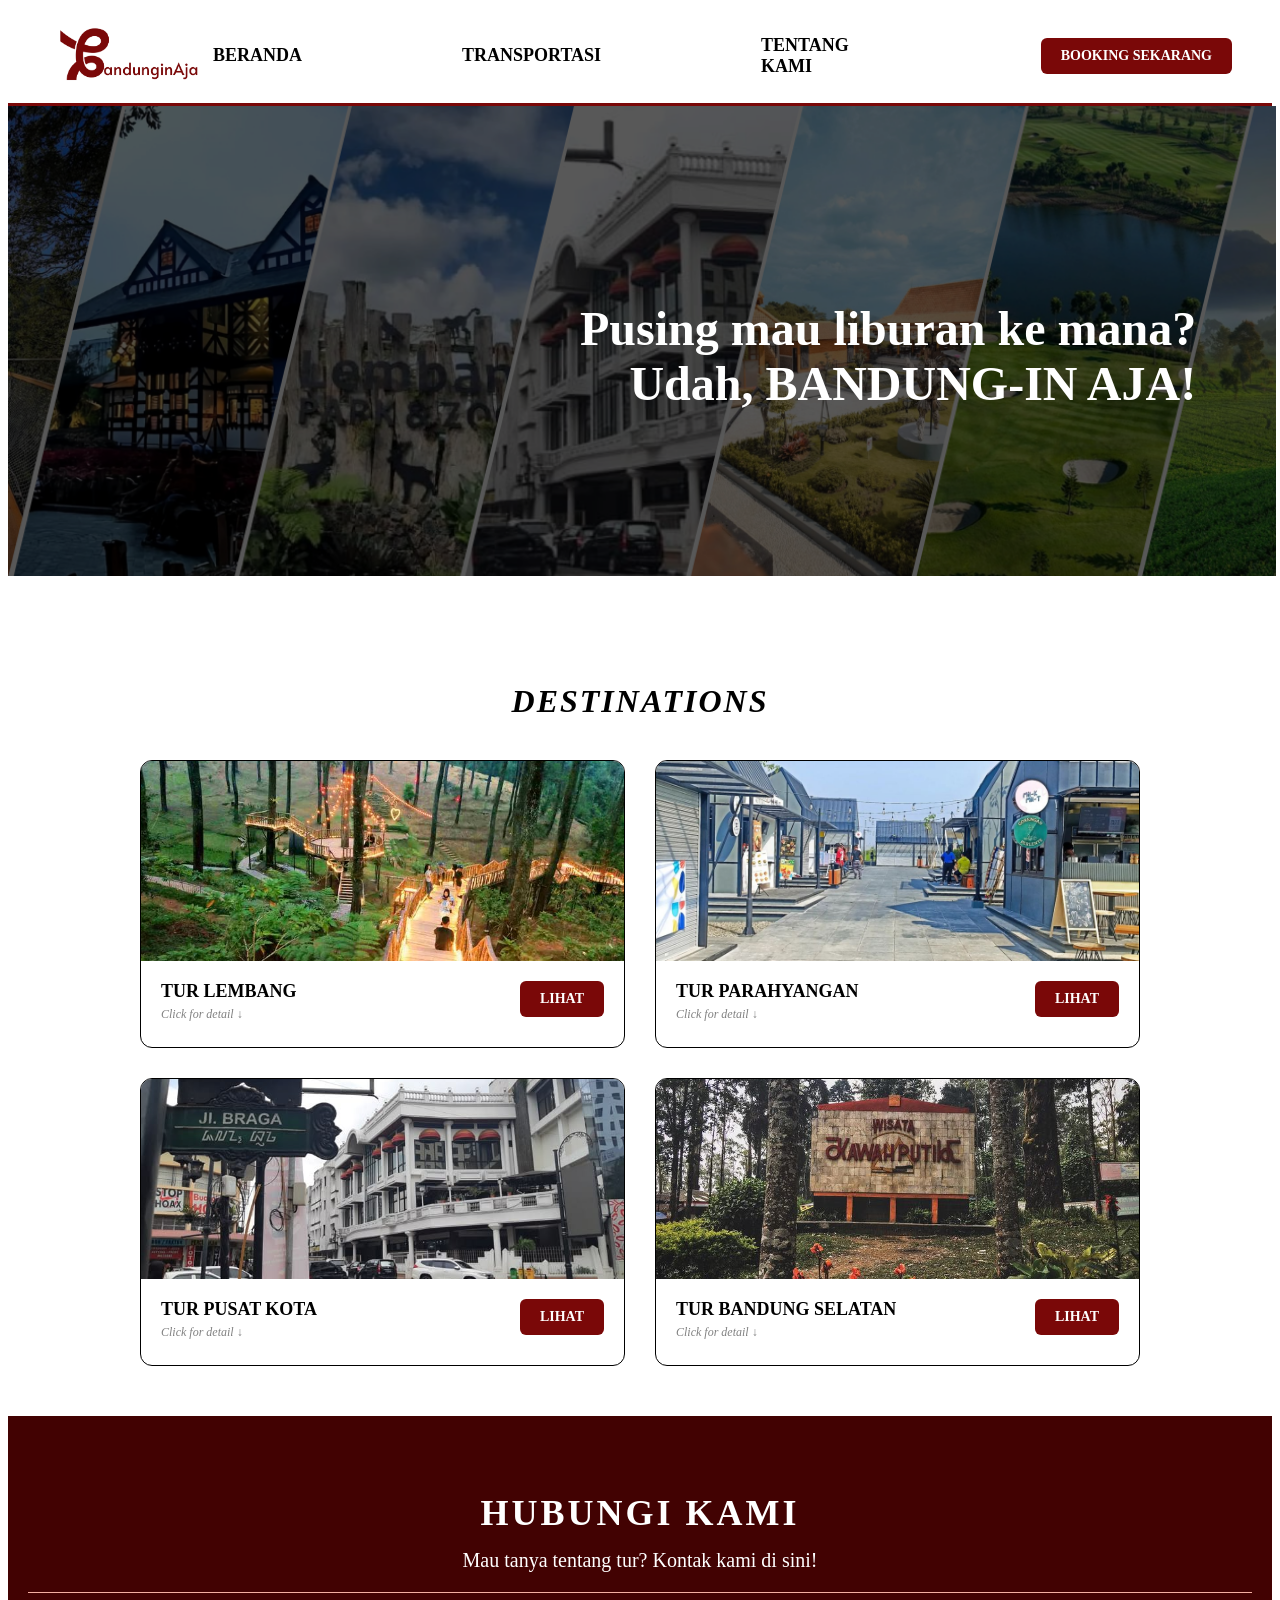
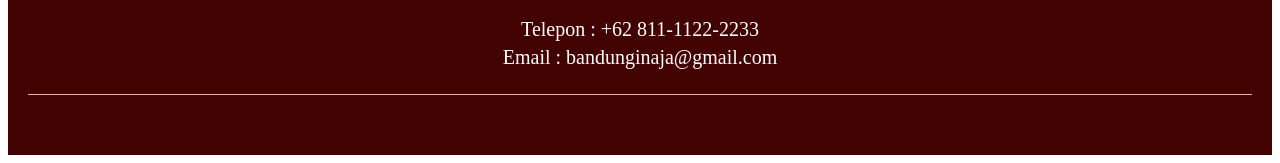
<file: index.html>
<!DOCTYPE html>
<html lang="id">
<head>
    <meta charset="UTF-8">
    <meta name="viewport" content="width=device-width, initial-scale=1.0">
    <link rel="stylesheet" href="style.css">
    <title>Tour Guide Pariwisata Bandung</title>
</head>
<body>
    <header class="navigation-bar">
        <img style="height: 75px; width: 165px;" src="./img/logo1.png">
        <nav class="nav-menu">
            <a href="index.html" class="nav-link">Beranda</a>
            <a href="Transportation.html" class="nav-link">Transportasi</a>
            <a href="AboutUs.html" class="nav-link">Tentang Kami</a>
            <a href="FormBooking.html" class="nav-link booking-btn">BOOKING SEKARANG</a>
        </nav>
    </header>

    <section class="header-container">
        <img src="./img/header1.png" class="bg-header">
        <h1 class="slogan">
            Pusing mau liburan ke mana? <br> Udah, BANDUNG-IN AJA!
        </h1>
    </section>  

    <section class="destinations-corner">
        <h2 class="section-title">DESTINATIONS</h2>

        <div class="grid">
            <div class="card">
                <div class="wrapper">
                    <img src="./img/lem3.jpeg" class="dest-img">
                </div>
            <div class="dest-info">
                <div class="info-group">
                    <h3 class="dest-title">TUR LEMBANG</h3>
                    <div class="click">
                        <span class="detail">Click for detail ↓</span>
                            <div class="dest-slide">
                             <p>Jelajahi udara sejuk perbukitan Bandung dengan kombinasi interaksi satwa, suasana pedesaan Eropa, dan hutan pinus yang magis.</p>
                            </div>
                    </div>
                </div>
            <a href="destinationA.html" class="btn-detail">LIHAT</a>
            </div>
            </div>

            <div class="card">
                <div class="wrapper">
                    <img src="./img/par1.jpeg" class="dest-img">
                </div>
            <div class="dest-info">
                <div class="info-group">
                    <h3 class="dest-title">TUR PARAHYANGAN</h3>
                    <div class="click">
                        <span class="detail">Click for detail ↓</span>
                            <div class="dest-slide">
                             <p>Jelajahi sisi modern Bandung Barat di kawasan elit Kota Baru Parahyangan. Dari serunya wahana air kelas dunia hingga ketenangan lapangan golf terbaik di Indonesia, semuanya ada dalam satu paket perjalanan.</p>
                            </div>
                    </div>
                </div>
            <a href="destinationB.html" class="btn-detail">LIHAT</a>
            </div>
            </div>

            <div class="card">
                <div class="wrapper">
                    <img src="./img/puskot1.jpeg" class="dest-img">
                </div>
            <div class="dest-info">
                <div class="info-group">
                    <h3 class="dest-title">TUR PUSAT KOTA</h3>
                    <div class="click">
                        <span class="detail">Click for detail ↓</span>
                            <div class="dest-slide">
                             <p>Nostalgia sejarah Bandung sambil menikmati denyut jantung kota yang nggak pernah mati.</p>
                            </div>
                    </div>
                </div>
            <a href="destinationC.html" class="btn-detail">LIHAT</a>
            </div>
            </div>

            <div class="card">
                <div class="wrapper">
                    <img src="./img/ciw1.jpeg" class="dest-img">
                </div>
            <div class="dest-info">
                <div class="info-group">
                    <h3 class="dest-title">TUR BANDUNG SELATAN</h3>
                    <div class="click">
                        <span class="detail">Click for detail ↓</span>
                            <div class="dest-slide">
                             <p>Nikmati perpaduan unik antara pesona alam vulkanik, hamparan teh yang menenangkan, dan sensasi horor ikonik dalam satu hari! Jelajahi sisi eksotis sekaligus misterius dari Bandung Selatan.</p>
                            </div>
                    </div>
                </div>
            <a href="destinationD.html" class="btn-detail">LIHAT</a>
            </div>
                </div>
        </div>

        </section>
		<section>
		
		<footer class="contact">
			<div class="contact-us">
			<h3>HUBUNGI KAMI</h3>
			<p>Mau tanya tentang tur? Kontak kami di sini!</p>
			
			<div class="contact-detail">
			<p>Telepon : +62 811-1122-2233</p>
			<P>Email : bandunginaja@gmail.com</p>
			</div>
			</div>
		</footer>

</body>
    
</html>
</file>
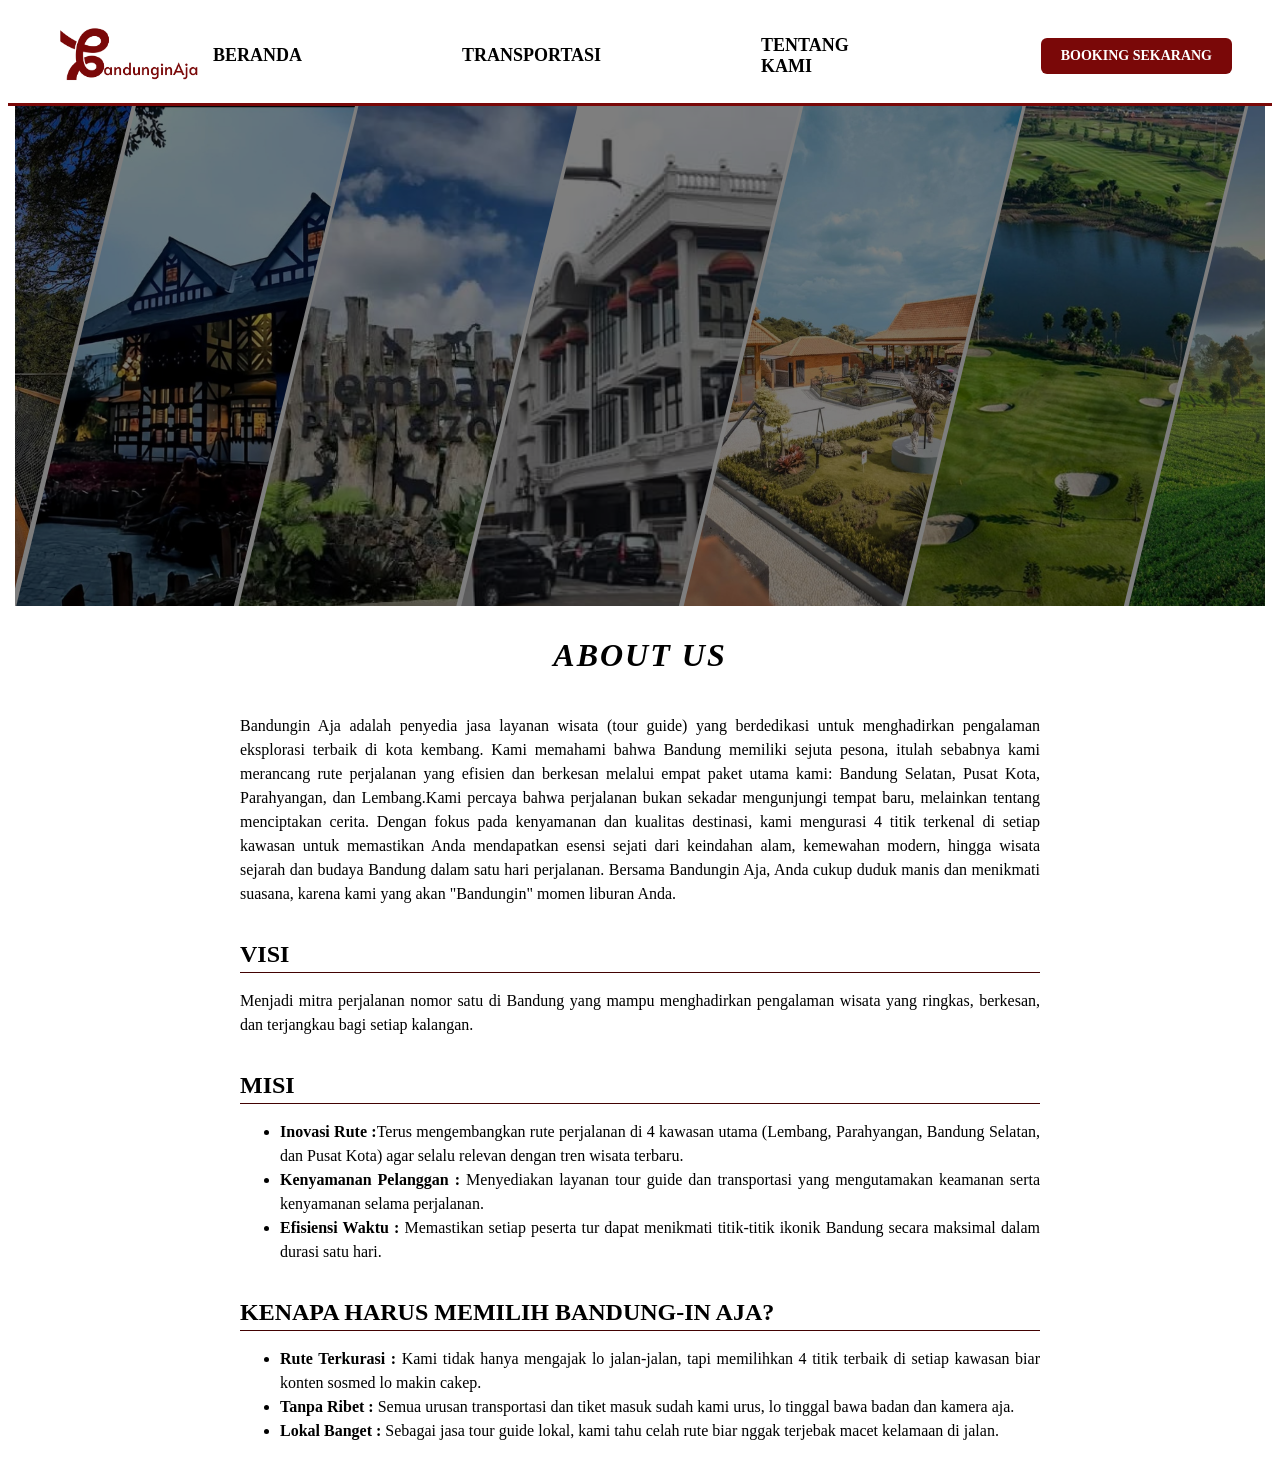
<file: AboutUs.html>
<!DOCTYPE html>
<html lang="id">
<head>
    <meta charset="UTF-8">
    <meta name="viewport" content="width=device-width, initial-scale=1.0">
    <link rel="stylesheet" href="style.css">
    <title>ABOUT US</title>
</head>
<body>
    <header class="navigation-bar">
        <img style="height: 75px; width: 165px;" src="./img/logo1.png">
        <nav class="nav-menu">
            <a href="index.html" class="nav-link">Beranda</a>
            <a href="Transportation.html" class="nav-link">Transportasi</a>
            <a href="AboutUs.html" class="nav-link">Tentang Kami</a>
            <a href="FormBooking.html" class="nav-link booking-btn">BOOKING SEKARANG</a>
        </nav>
    </header>

    <main>
    <section class="header-container-2">
        <img src="./img/header1.png" class="bg-header-2">
    </section>  

    <section class="about-us">
        <h1 class="about-us-title">ABOUT US</h1>
    </section>

    <div class="aboutus-desc">
		<p>Bandungin Aja adalah penyedia jasa layanan wisata (tour guide) yang berdedikasi untuk menghadirkan pengalaman eksplorasi terbaik di kota kembang. Kami memahami bahwa Bandung memiliki sejuta pesona, itulah sebabnya kami merancang rute perjalanan yang efisien dan berkesan melalui empat paket utama kami: Bandung Selatan, Pusat Kota, Parahyangan, dan Lembang.Kami percaya bahwa perjalanan bukan sekadar mengunjungi tempat baru, melainkan tentang menciptakan cerita. Dengan fokus pada kenyamanan dan kualitas destinasi, kami mengurasi 4 titik terkenal di setiap kawasan untuk memastikan Anda mendapatkan esensi sejati dari keindahan alam, kemewahan modern, hingga wisata sejarah dan budaya Bandung dalam satu hari perjalanan. Bersama Bandungin Aja, Anda cukup duduk manis dan menikmati suasana, karena kami yang akan "Bandungin" momen liburan Anda.</p>
        
        <h2 class="abtus-det">VISI</h2>
        <p>Menjadi mitra perjalanan nomor satu di Bandung yang mampu menghadirkan pengalaman wisata yang ringkas, berkesan, dan terjangkau bagi setiap kalangan.</p>
        
        <h2 class="abtus-det">MISI</h2>
            <ul>
                <li><strong>Inovasi Rute :</strong>Terus mengembangkan rute perjalanan di 4 kawasan utama (Lembang, Parahyangan, Bandung Selatan, dan Pusat Kota) agar selalu relevan dengan tren wisata terbaru.</li>
                <li><strong>Kenyamanan Pelanggan :</strong> Menyediakan layanan tour guide dan transportasi yang mengutamakan keamanan serta kenyamanan selama perjalanan.</li>
                <li><strong>Efisiensi Waktu :</strong> Memastikan setiap peserta tur dapat menikmati titik-titik ikonik Bandung secara maksimal dalam durasi satu hari.</li>
            </ul>
        
        <h2 class="abtus-det">KENAPA HARUS MEMILIH BANDUNG-IN AJA?</h2>
            <ul>
                <li><strong>Rute Terkurasi :</strong> Kami tidak hanya mengajak lo jalan-jalan, tapi memilihkan 4 titik terbaik di setiap kawasan biar konten sosmed lo makin cakep.</li>
                <li><strong>Tanpa Ribet :</strong> Semua urusan transportasi dan tiket masuk sudah kami urus, lo tinggal bawa badan dan kamera aja.</li>
                <li><strong>Lokal Banget :</strong> Sebagai jasa tour guide lokal, kami tahu celah rute biar nggak terjebak macet kelamaan di jalan.</li>
            </ul>
    </div>
    </main>
</body>

</html>
</file>
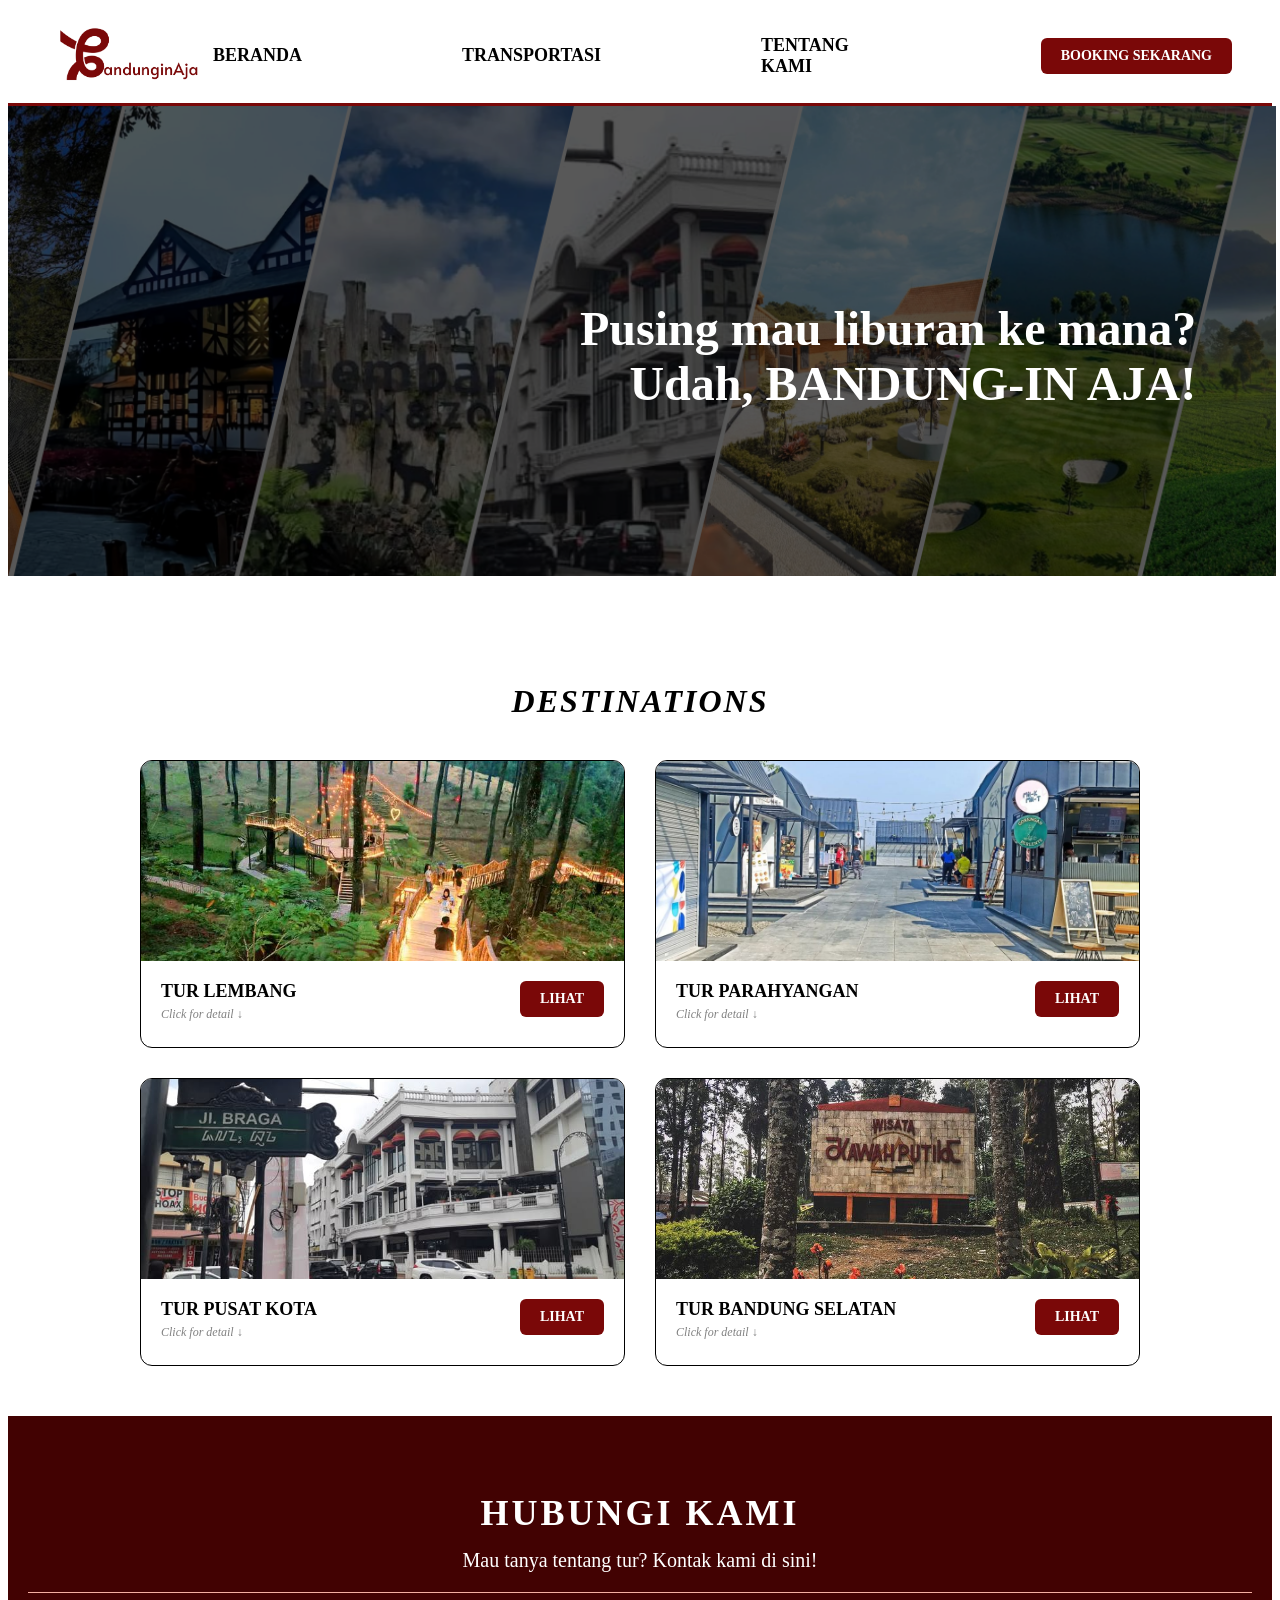
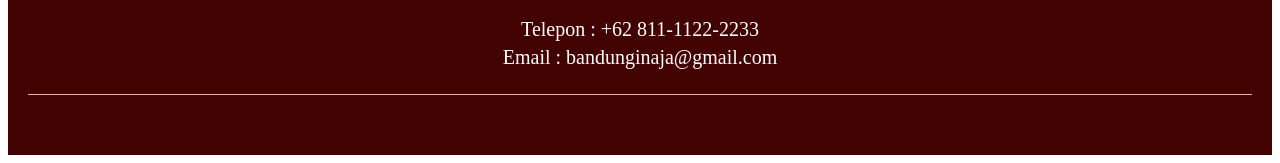
<file: Dashboard.html>
<!DOCTYPE html>
<html lang="id">
<head>
    <meta charset="UTF-8">
    <meta name="viewport" content="width=device-width, initial-scale=1.0">
    <link rel="stylesheet" href="style.css">
    <title>Tour Guide Pariwisata Bandung</title>
</head>
<body>
    <header class="navigation-bar">
        <img style="height: 75px; width: 165px;" src="./img/logo1.png">
        <nav class="nav-menu">
            <a href="Dashboard.html" class="nav-link">Beranda</a>
            <a href="Transportation.html" class="nav-link">Transportasi</a>
            <a href="AboutUs.html" class="nav-link">Tentang Kami</a>
            <a href="FormBooking.html" class="nav-link booking-btn">BOOKING SEKARANG</a>
        </nav>
    </header>

    <section class="header-container">
        <img src="./img/header1.png" class="bg-header">
        <h1 class="slogan">
            Pusing mau liburan ke mana? <br> Udah, BANDUNG-IN AJA!
        </h1>
    </section>  

    <section class="destinations-corner">
        <h2 class="section-title">DESTINATIONS</h2>

        <div class="grid">
            <div class="card">
                <div class="wrapper">
                    <img src="/img/lem3.jpeg" class="dest-img">
                </div>
            <div class="dest-info">
                <div class="info-group">
                    <h3 class="dest-title">TUR LEMBANG</h3>
                    <div class="click">
                        <span class="detail">Click for detail ↓</span>
                            <div class="dest-slide">
                             <p>Jelajahi udara sejuk perbukitan Bandung dengan kombinasi interaksi satwa, suasana pedesaan Eropa, dan hutan pinus yang magis.</p>
                            </div>
                    </div>
                </div>
            <a href="destinationA.html" class="btn-detail">LIHAT</a>
            </div>
            </div>

            <div class="card">
                <div class="wrapper">
                    <img src="/img/par1.jpeg" class="dest-img">
                </div>
            <div class="dest-info">
                <div class="info-group">
                    <h3 class="dest-title">TUR PARAHYANGAN</h3>
                    <div class="click">
                        <span class="detail">Click for detail ↓</span>
                            <div class="dest-slide">
                             <p>Jelajahi sisi modern Bandung Barat di kawasan elit Kota Baru Parahyangan. Dari serunya wahana air kelas dunia hingga ketenangan lapangan golf terbaik di Indonesia, semuanya ada dalam satu paket perjalanan.</p>
                            </div>
                    </div>
                </div>
            <a href="destinationB.html" class="btn-detail">LIHAT</a>
            </div>
            </div>

            <div class="card">
                <div class="wrapper">
                    <img src="/img/puskot1.jpeg" class="dest-img">
                </div>
            <div class="dest-info">
                <div class="info-group">
                    <h3 class="dest-title">TUR PUSAT KOTA</h3>
                    <div class="click">
                        <span class="detail">Click for detail ↓</span>
                            <div class="dest-slide">
                             <p>Nostalgia sejarah Bandung sambil menikmati denyut jantung kota yang nggak pernah mati.</p>
                            </div>
                    </div>
                </div>
            <a href="destinationC.html" class="btn-detail">LIHAT</a>
            </div>
            </div>

            <div class="card">
                <div class="wrapper">
                    <img src="/img/ciw1.jpeg" class="dest-img">
                </div>
            <div class="dest-info">
                <div class="info-group">
                    <h3 class="dest-title">TUR BANDUNG SELATAN</h3>
                    <div class="click">
                        <span class="detail">Click for detail ↓</span>
                            <div class="dest-slide">
                             <p>Nikmati perpaduan unik antara pesona alam vulkanik, hamparan teh yang menenangkan, dan sensasi horor ikonik dalam satu hari! Jelajahi sisi eksotis sekaligus misterius dari Bandung Selatan.</p>
                            </div>
                    </div>
                </div>
            <a href="destinationD.html" class="btn-detail">LIHAT</a>
            </div>
                </div>
        </div>

        </section>
		<section>
		
		<footer class="contact">
			<div class="contact-us">
			<h3>HUBUNGI KAMI</h3>
			<p>Mau tanya tentang tur? Kontak kami di sini!</p>
			
			<div class="contact-detail">
			<p>Telepon : +62 811-1122-2233</p>
			<P>Email : bandunginaja@gmail.com</p>
			</div>
			</div>
		</footer>

</body>
    
</html>
</file>
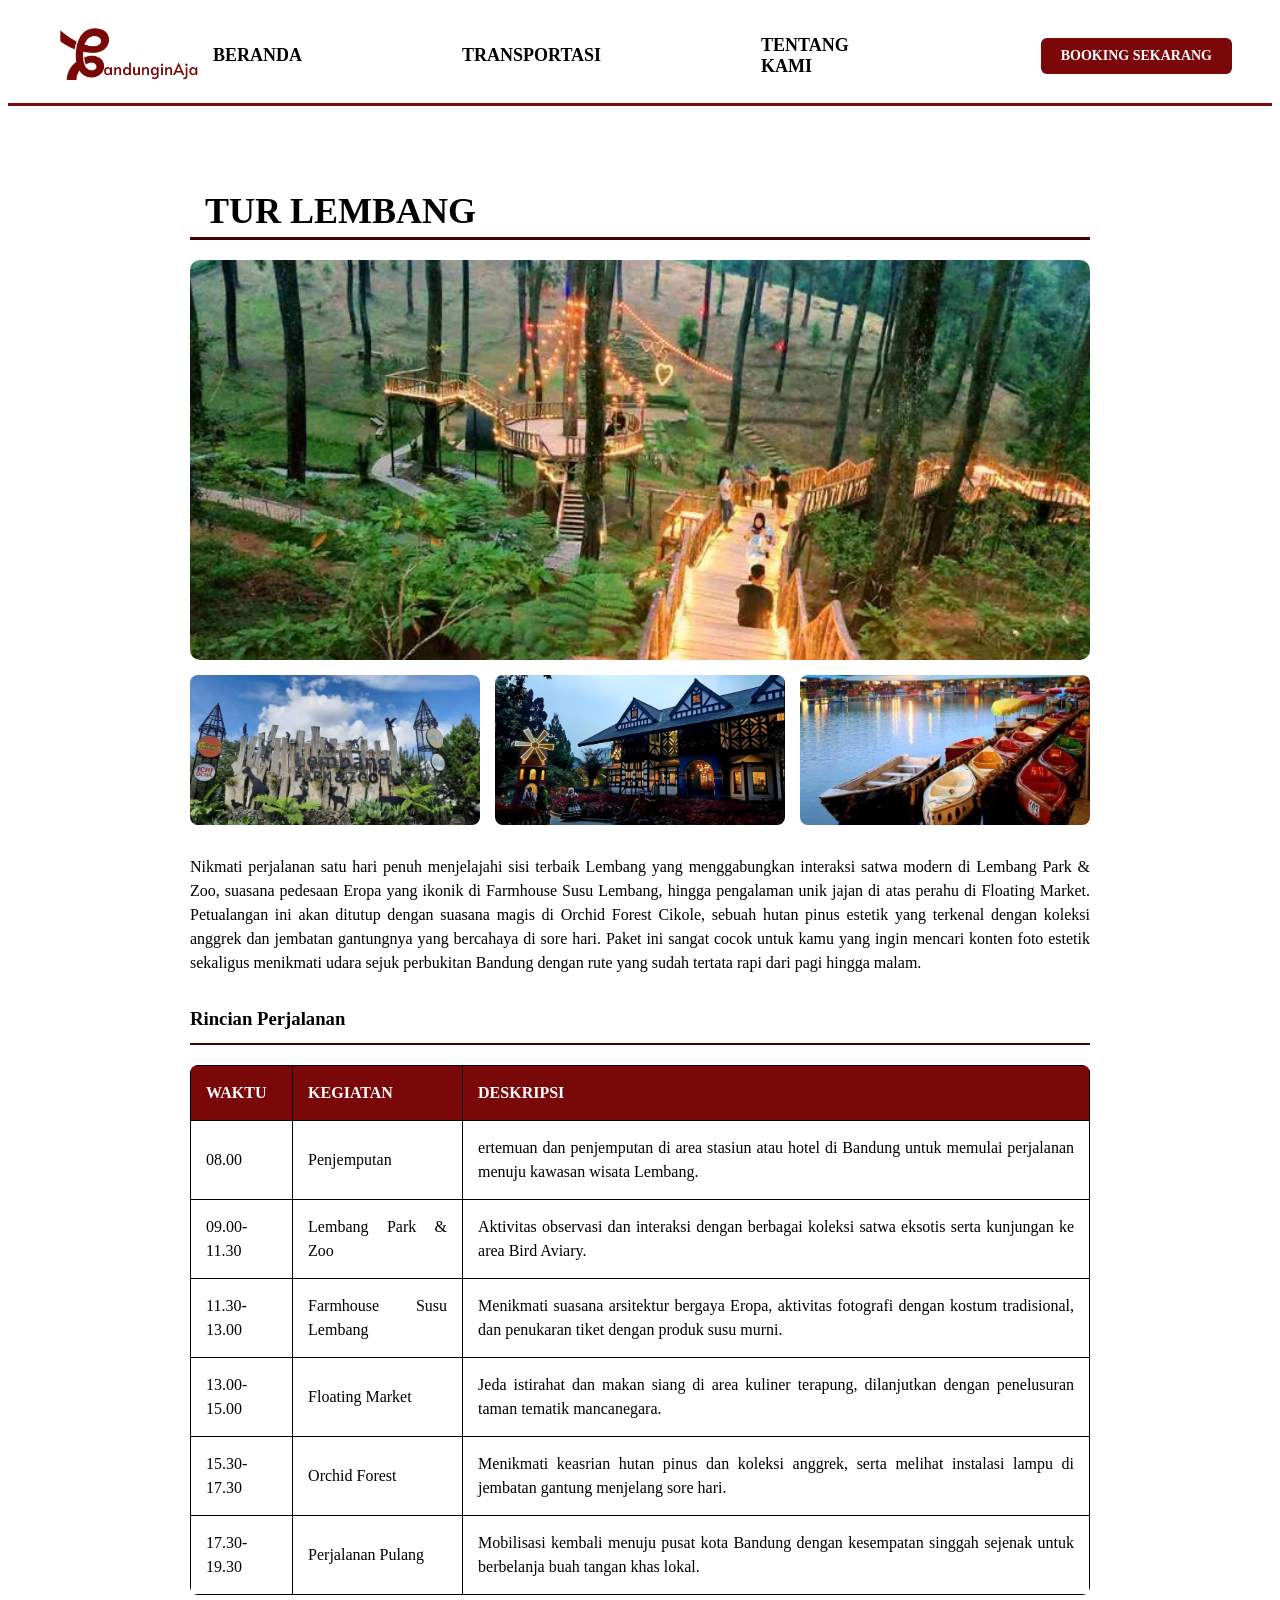
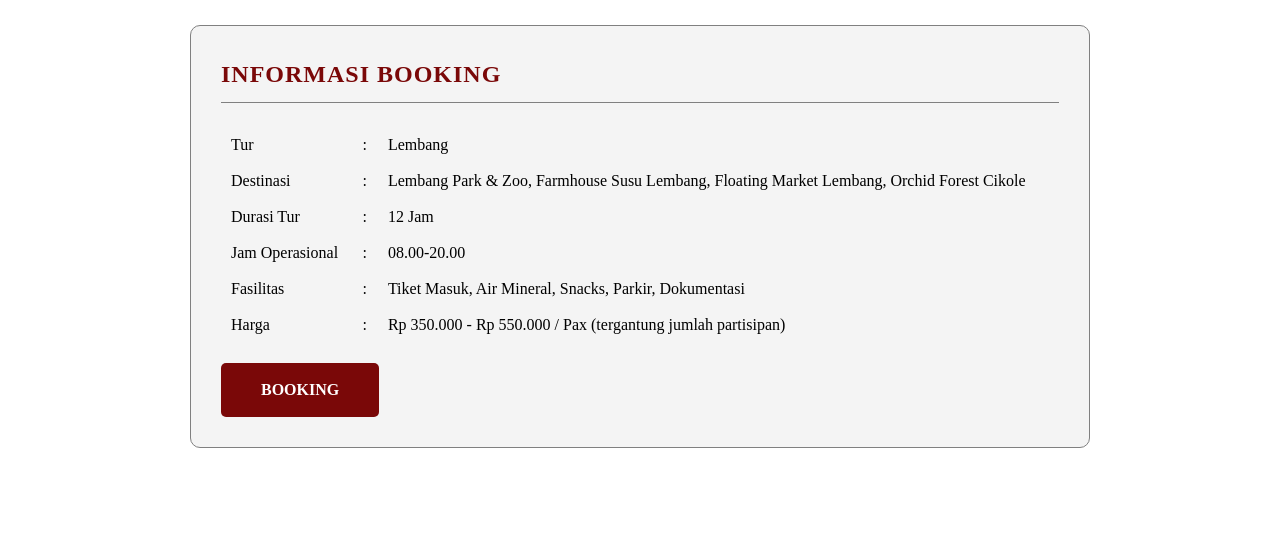
<file: destinationA.html>
<!DOCTYPE html>
<html lang="id">
<head>
    <meta charset="UTF-8">
    <meta name="viewport" content="width=device-width, initial-scale=1.0">
    <link rel="stylesheet" href="style.css">
    <title>TUR LEMBANG</title>
</head>
<body>
    <header class="navigation-bar">
        <img style="height: 75px; width: 165px;" src="./img/logo1.png">
        <nav class="nav-menu">
            <a href="index.html" class="nav-link">Beranda</a>
            <a href="Transportation.html" class="nav-link">Transportasi</a>
            <a href="AboutUs.html" class="nav-link">Tentang Kami</a>
            <a href="FormBooking.html" class="nav-link booking-btn">BOOKING SEKARANG</a>
        </nav>
    </header>

	<main class="destination-detail">
		<h1 class="page-title">TUR LEMBANG</h1>
		
		<div class="gallery">
			<div class="main-pict">
				<img src="./img/lem3.jpeg">
			</div>
			<div class="small-pict">
				<img src="./img/lem1.jpeg">
				<img src="./img/lem2.jpeg">
				<img src="./img/lem4.jpeg">
			</div>
		</div>
		
		<div class="destination-desc">
		<p>Nikmati perjalanan satu hari penuh menjelajahi sisi terbaik Lembang yang menggabungkan interaksi satwa modern di Lembang Park & Zoo, suasana pedesaan Eropa yang ikonik di Farmhouse Susu Lembang, hingga pengalaman unik jajan di atas perahu di Floating Market. Petualangan ini akan ditutup dengan suasana magis di Orchid Forest Cikole, sebuah hutan pinus estetik yang terkenal dengan koleksi anggrek dan jembatan gantungnya yang bercahaya di sore hari. Paket ini sangat cocok untuk kamu yang ingin mencari konten foto estetik sekaligus menikmati udara sejuk perbukitan Bandung dengan rute yang sudah tertata rapi dari pagi hingga malam.</p>

			<div class="itinerary">
				<h3 class="itinerary-title">Rincian Perjalanan</h3>
				<table class="itinerary-table">
					<thead>
						<tr>
							<th>WAKTU</th>
							<th>KEGIATAN</th>
							<th>DESKRIPSI</th>
						</tr>
					</thead>
					<tbody>
						<tr>
							<td>08.00</td>
							<td>Penjemputan</td>
							<td>ertemuan dan penjemputan di area stasiun atau hotel di Bandung untuk memulai perjalanan menuju kawasan wisata Lembang.</td>
						</tr>
						<tr>
							<td>09.00-11.30</td>
							<td>Lembang Park & Zoo</td>
							<td>Aktivitas observasi dan interaksi dengan berbagai koleksi satwa eksotis serta kunjungan ke area Bird Aviary.</td>
						</tr>
						<tr>
							<td>11.30-13.00</td>
							<td>Farmhouse Susu Lembang</td>
							<td>Menikmati suasana arsitektur bergaya Eropa, aktivitas fotografi dengan kostum tradisional, dan penukaran tiket dengan produk susu murni.</td>
						</tr>
						<tr>
							<td>13.00-15.00</td>
							<td>Floating Market</td>
							<td>Jeda istirahat dan makan siang di area kuliner terapung, dilanjutkan dengan penelusuran taman tematik mancanegara.</td>
						</tr>
						<tr>
							<td>15.30-17.30</td>
							<td>Orchid Forest</td>
							<td>Menikmati keasrian hutan pinus dan koleksi anggrek, serta melihat instalasi lampu di jembatan gantung menjelang sore hari.</td>
						</tr>
						<tr>
							<td>17.30-19.30</td>
							<td>Perjalanan Pulang</td>
							<td>Mobilisasi kembali menuju pusat kota Bandung dengan kesempatan singgah sejenak untuk berbelanja buah tangan khas lokal.</td>
						</tr>
					</tbody>
				</table>
			</div>
		
		<div class="booking-box">
			<h3 class="ticket-header">INFORMASI BOOKING</h3>
			<div class="ticket-body">
				<table class="ticket-detail">
					<tbody>
						<tr>
							<td>Tur</td>
							<td>:</td>
							<td>Lembang</td>
						</tr>
						<tr>
							<td>Destinasi</td>
							<td>:</td>
							<td>Lembang Park & Zoo, Farmhouse Susu Lembang, Floating Market Lembang, Orchid Forest Cikole</td>
						</tr>
						<tr>
							<td>Durasi Tur</td>
							<td>:</td>
							<td>12 Jam</td>
						</tr>
						<tr>
							<td>Jam Operasional</td>
							<td>:</td>
							<td>08.00-20.00</td>
						</tr>
						<tr>
							<td>Fasilitas</td>
							<td>:</td>
							<td>Tiket Masuk, Air Mineral, Snacks, Parkir, Dokumentasi</td>
						</tr>
						<tr>
							<td>Harga</td>
							<td>:</td>
							<td>Rp 350.000 - Rp 550.000 / Pax (tergantung jumlah partisipan)</td>
						</tr>
					</tbody>
				</table>
			</div>

			<div class="action-area">
				<a href="FormBooking.html" class="booking-btn-2">BOOKING</a>
			</div>
		</div>
	</div>

</body>
    
</html>
</file>
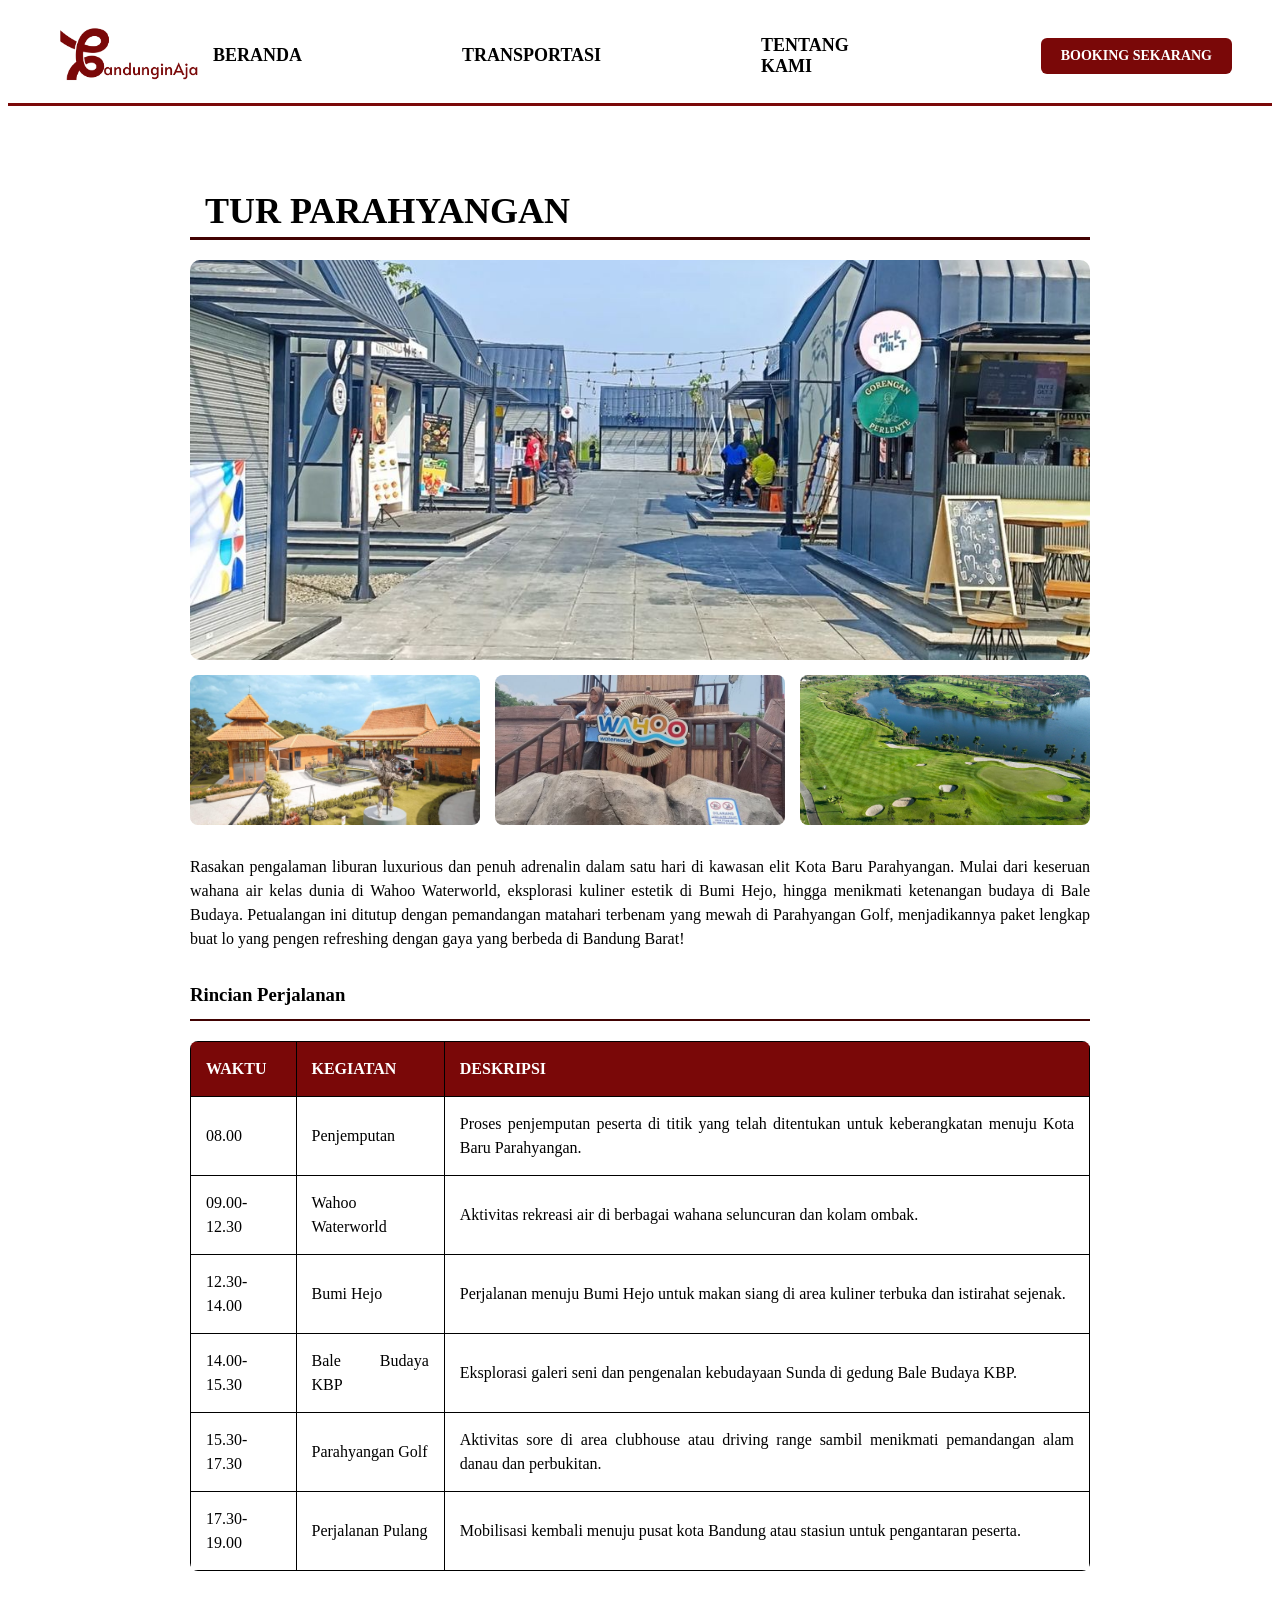
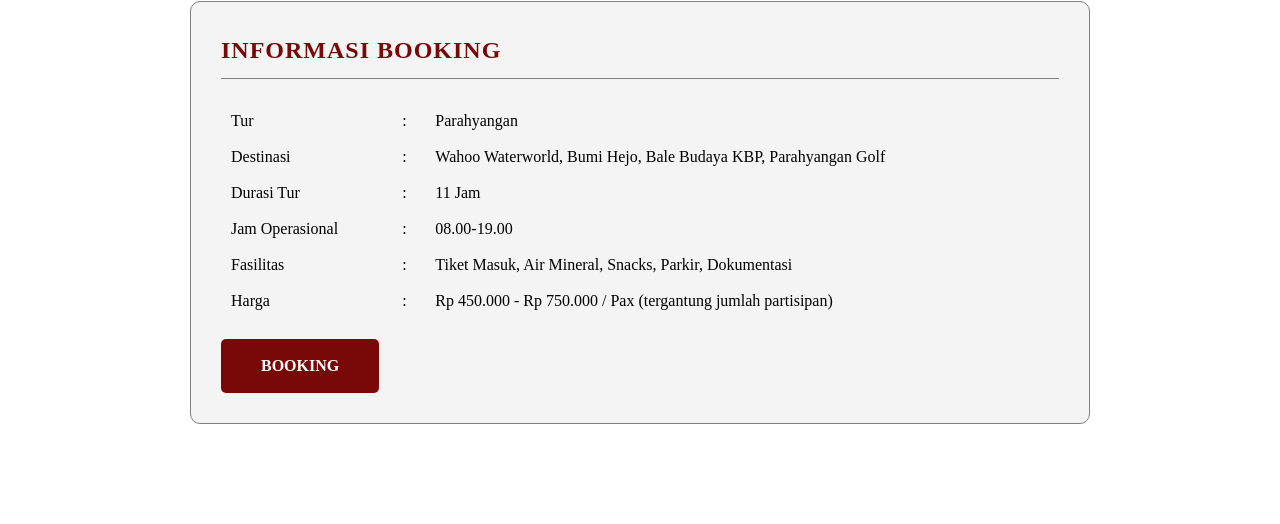
<file: destinationB.html>
<!DOCTYPE html>
<html lang="id">
<head>
    <meta charset="UTF-8">
    <meta name="viewport" content="width=device-width, initial-scale=1.0">
    <link rel="stylesheet" href="style.css">
    <title>TUR PARAHYANGAN</title>
</head>
<body>
    <header class="navigation-bar">
        <img style="height: 75px; width: 165px;" src="./img/logo1.png">
        <nav class="nav-menu">
            <a href="index.html" class="nav-link">Beranda</a>
            <a href="Transportation.html" class="nav-link">Transportasi</a>
            <a href="AboutUs.html" class="nav-link">Tentang Kami</a>
            <a href="FormBooking.html" class="nav-link booking-btn">BOOKING SEKARANG</a>
        </nav>
    </header>

	<main class="destination-detail">
		<h1 class="page-title">TUR PARAHYANGAN</h1>
		</h1>
		
		<div class="gallery">
			<div class="main-pict">
				<img src="./img/par1.jpeg">
			</div>
			<div class="small-pict">
				<img src="./img/par2.jpeg">
				<img src="./img/par3.jpeg">
				<img src="./img/par4.jpeg">
			</div>
		</div>
		
		<div class="destination-desc">
		<p>Rasakan pengalaman liburan luxurious dan penuh adrenalin dalam satu hari di kawasan elit Kota Baru Parahyangan. Mulai dari keseruan wahana air kelas dunia di Wahoo Waterworld, eksplorasi kuliner estetik di Bumi Hejo, hingga menikmati ketenangan budaya di Bale Budaya. Petualangan ini ditutup dengan pemandangan matahari terbenam yang mewah di Parahyangan Golf, menjadikannya paket lengkap buat lo yang pengen refreshing dengan gaya yang berbeda di Bandung Barat!</p>

			<div class="itinerary">
				<h3 class="itinerary-title">Rincian Perjalanan</h3>
				<table class="itinerary-table">
					<thead>
						<tr>
							<th>WAKTU</th>
							<th>KEGIATAN</th>
							<th>DESKRIPSI</th>
						</tr>
					</thead>
					<tbody>
						<tr>
							<td>08.00</td>
							<td>Penjemputan</td>
							<td>Proses penjemputan peserta di titik yang telah ditentukan untuk keberangkatan menuju Kota Baru Parahyangan.</td>
						</tr>
						<tr>
							<td>09.00-12.30</td>
							<td>Wahoo Waterworld</td>
							<td>Aktivitas rekreasi air di berbagai wahana seluncuran dan kolam ombak.</td>
						</tr>
						<tr>
							<td>12.30-14.00</td>
							<td>Bumi Hejo</td>
							<td>Perjalanan menuju Bumi Hejo untuk makan siang di area kuliner terbuka dan istirahat sejenak.</td>
						</tr>
						<tr>
							<td>14.00-15.30</td>
							<td>Bale Budaya KBP</td>
							<td>Eksplorasi galeri seni dan pengenalan kebudayaan Sunda di gedung Bale Budaya KBP.</td>
						</tr>
						<tr>
							<td>15.30-17.30</td>
							<td>Parahyangan Golf</td>
							<td>Aktivitas sore di area clubhouse atau driving range sambil menikmati pemandangan alam danau dan perbukitan.</td>
						</tr>
						<tr>
							<td>17.30-19.00</td>
							<td>Perjalanan Pulang</td>
							<td>Mobilisasi kembali menuju pusat kota Bandung atau stasiun untuk pengantaran peserta.</td>
						</tr>
					</tbody>
				</table>
			</div>
		
		<div class="booking-box">
			<h3 class="ticket-header">INFORMASI BOOKING</h3>
			<div class="ticket-body">
				<table class="ticket-detail">
					<tbody>
						<tr>
							<td>Tur</td>
							<td>:</td>
							<td>Parahyangan</td>
						</tr>
						<tr>
							<td>Destinasi</td>
							<td>:</td>
							<td>Wahoo Waterworld, Bumi Hejo, Bale Budaya KBP, Parahyangan Golf</td>
						</tr>
						<tr>
							<td>Durasi Tur</td>
							<td>:</td>
							<td>11 Jam</td>
						</tr>
						<tr>
							<td>Jam Operasional</td>
							<td>:</td>
							<td>08.00-19.00</td>
						</tr>
						<tr>
							<td>Fasilitas</td>
							<td>:</td>
							<td>Tiket Masuk, Air Mineral, Snacks, Parkir, Dokumentasi</td>
						</tr>
						<tr>
							<td>Harga</td>
							<td>:</td>
							<td>Rp 450.000 - Rp 750.000 / Pax (tergantung jumlah partisipan)</td>
						</tr>
					</tbody>
				</table>
			</div>

			<div class="action-area">
				<a href="FormBooking.html" class="booking-btn-2">BOOKING</a>
			</div>
		</div>
	</div>

</body>
    
</html>
</file>
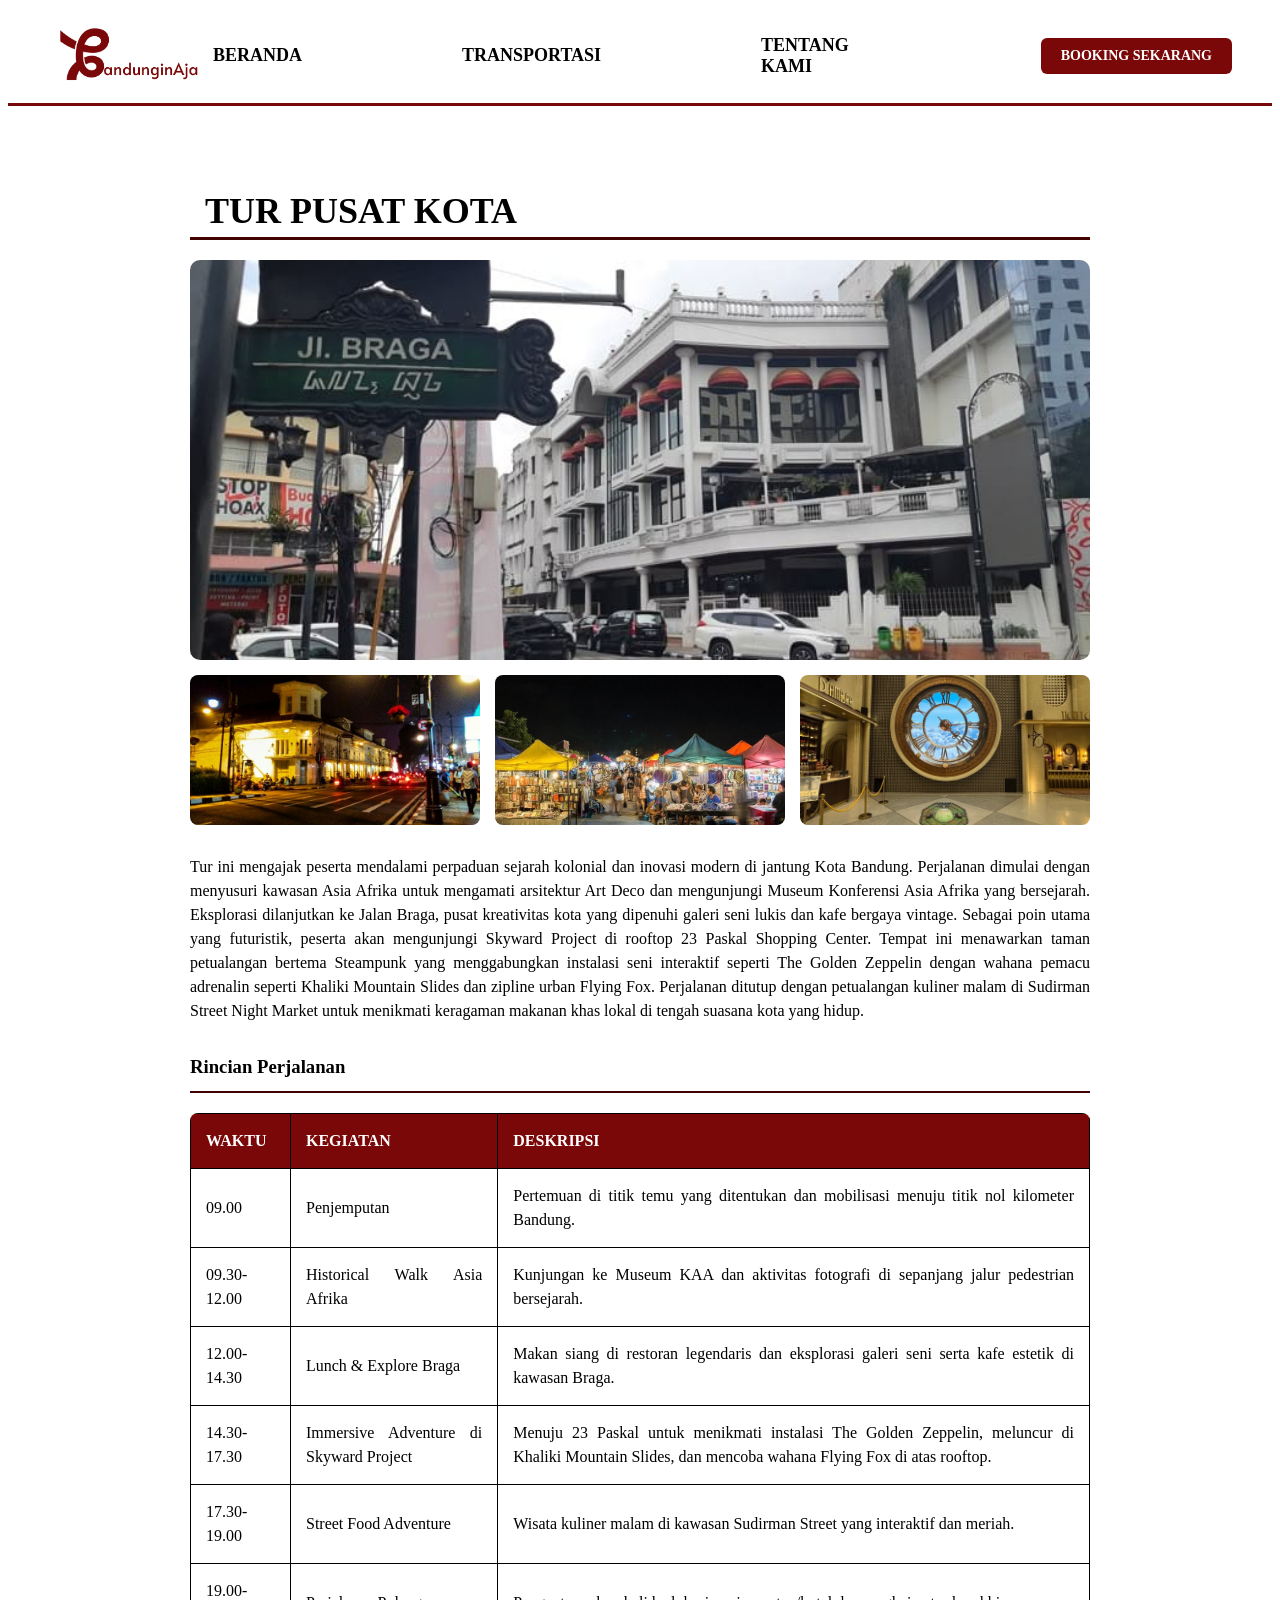
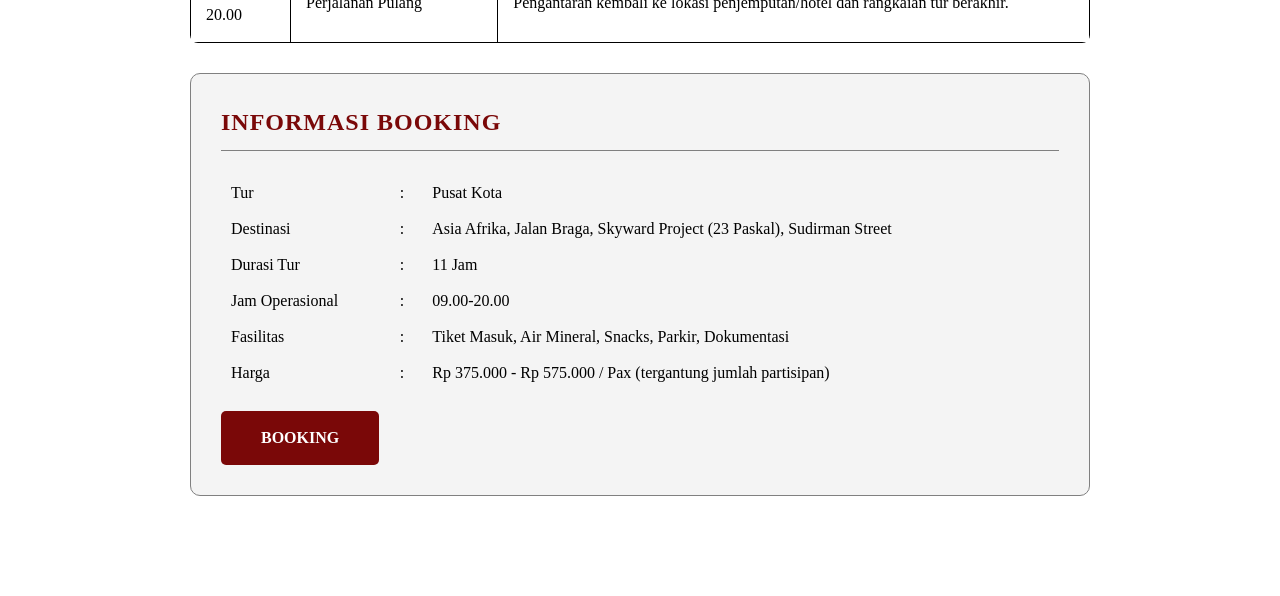
<file: destinationC.html>
<!DOCTYPE html>
<html lang="id">
<head>
    <meta charset="UTF-8">
    <meta name="viewport" content="width=device-width, initial-scale=1.0">
    <link rel="stylesheet" href="style.css">
    <title>TUR PUSAT KOTA</title>
</head>
<body>
    <header class="navigation-bar">
        <img style="height: 75px; width: 165px;" src="./img/logo1.png">
        <nav class="nav-menu">
            <a href="index.html" class="nav-link">Beranda</a>
            <a href="Transportation.html" class="nav-link">Transportasi</a>
            <a href="AboutUs.html" class="nav-link">Tentang Kami</a>
            <a href="FormBooking.html" class="nav-link booking-btn">BOOKING SEKARANG</a>
        </nav>
    </header>

	<main class="destination-detail">
		<h1 class="page-title">TUR PUSAT KOTA</h1>
		
		<div class="gallery">
			<div class="main-pict">
				<img src="./img/puskot1.jpeg">
			</div>
			<div class="small-pict">
				<img src="./img/puskot2.jpeg">
				<img src="./img/puskot3.jpeg">
				<img src="./img/puskot4.jpeg">
			</div>
		</div>
		
		<div class="destination-desc">
		<p>Tur ini mengajak peserta mendalami perpaduan sejarah kolonial dan inovasi modern di jantung Kota Bandung. Perjalanan dimulai dengan menyusuri kawasan Asia Afrika untuk mengamati arsitektur Art Deco dan mengunjungi Museum Konferensi Asia Afrika yang bersejarah. Eksplorasi dilanjutkan ke Jalan Braga, pusat kreativitas kota yang dipenuhi galeri seni lukis dan kafe bergaya vintage. Sebagai poin utama yang futuristik, peserta akan mengunjungi Skyward Project di rooftop 23 Paskal Shopping Center. Tempat ini menawarkan taman petualangan bertema Steampunk yang menggabungkan instalasi seni interaktif seperti The Golden Zeppelin dengan wahana pemacu adrenalin seperti Khaliki Mountain Slides dan zipline urban Flying Fox. Perjalanan ditutup dengan petualangan kuliner malam di Sudirman Street Night Market untuk menikmati keragaman makanan khas lokal di tengah suasana kota yang hidup.</p>

			<div class="itinerary">
				<h3 class="itinerary-title">Rincian Perjalanan</h3>
				<table class="itinerary-table">
					<thead>
						<tr>
							<th>WAKTU</th>
							<th>KEGIATAN</th>
							<th>DESKRIPSI</th>
						</tr>
					</thead>
					<tbody>
						<tr>
							<td>09.00</td>
							<td>Penjemputan</td>
							<td>Pertemuan di titik temu yang ditentukan dan mobilisasi menuju titik nol kilometer Bandung.</td>
						</tr>
						<tr>
							<td>09.30-12.00</td>
							<td>Historical Walk Asia Afrika</td>
							<td>Kunjungan ke Museum KAA dan aktivitas fotografi di sepanjang jalur pedestrian bersejarah.</td>
						</tr>
						<tr>
							<td>12.00-14.30</td>
							<td>Lunch & Explore Braga</td>
							<td>Makan siang di restoran legendaris dan eksplorasi galeri seni serta kafe estetik di kawasan Braga.</td>
						</tr>
						<tr>
							<td>14.30-17.30</td>
							<td>Immersive Adventure di Skyward Project</td>
							<td>Menuju 23 Paskal untuk menikmati instalasi The Golden Zeppelin, meluncur di Khaliki Mountain Slides, dan mencoba wahana Flying Fox di atas rooftop.</td>
						</tr>
						<tr>
							<td>17.30-19.00</td>
							<td>Street Food Adventure</td>
							<td>Wisata kuliner malam di kawasan Sudirman Street yang interaktif dan meriah.</td>
						</tr>
						<tr>
							<td>19.00-20.00</td>
							<td>Perjalanan Pulang</td>
							<td>Pengantaran kembali ke lokasi penjemputan/hotel dan rangkaian tur berakhir.</td>
						</tr>
					</tbody>
				</table>
			</div>
		
		<div class="booking-box">
			<h3 class="ticket-header">INFORMASI BOOKING</h3>
			<div class="ticket-body">
				<table class="ticket-detail">
					<tbody>
						<tr>
							<td>Tur</td>
							<td>:</td>
							<td>Pusat Kota</td>
						</tr>
						<tr>
							<td>Destinasi</td>
							<td>:</td>
							<td>Asia Afrika, Jalan Braga, Skyward Project (23 Paskal), Sudirman Street</td>
						</tr>
						<tr>
							<td>Durasi Tur</td>
							<td>:</td>
							<td>11 Jam</td>
						</tr>
						<tr>
							<td>Jam Operasional</td>
							<td>:</td>
							<td>09.00-20.00</td>
						</tr>
						<tr>
							<td>Fasilitas</td>
							<td>:</td>
							<td>Tiket Masuk, Air Mineral, Snacks, Parkir, Dokumentasi</td>
						</tr>
						<tr>
							<td>Harga</td>
							<td>:</td>
							<td>Rp 375.000 - Rp 575.000 / Pax (tergantung jumlah partisipan)</td>
						</tr>
					</tbody>
				</table>
			</div>

			<div class="action-area">
				<a href="FormBooking.html" class="booking-btn-2">BOOKING</a>
			</div>
		</div>
	</div>

</body>
    
</html>
</file>
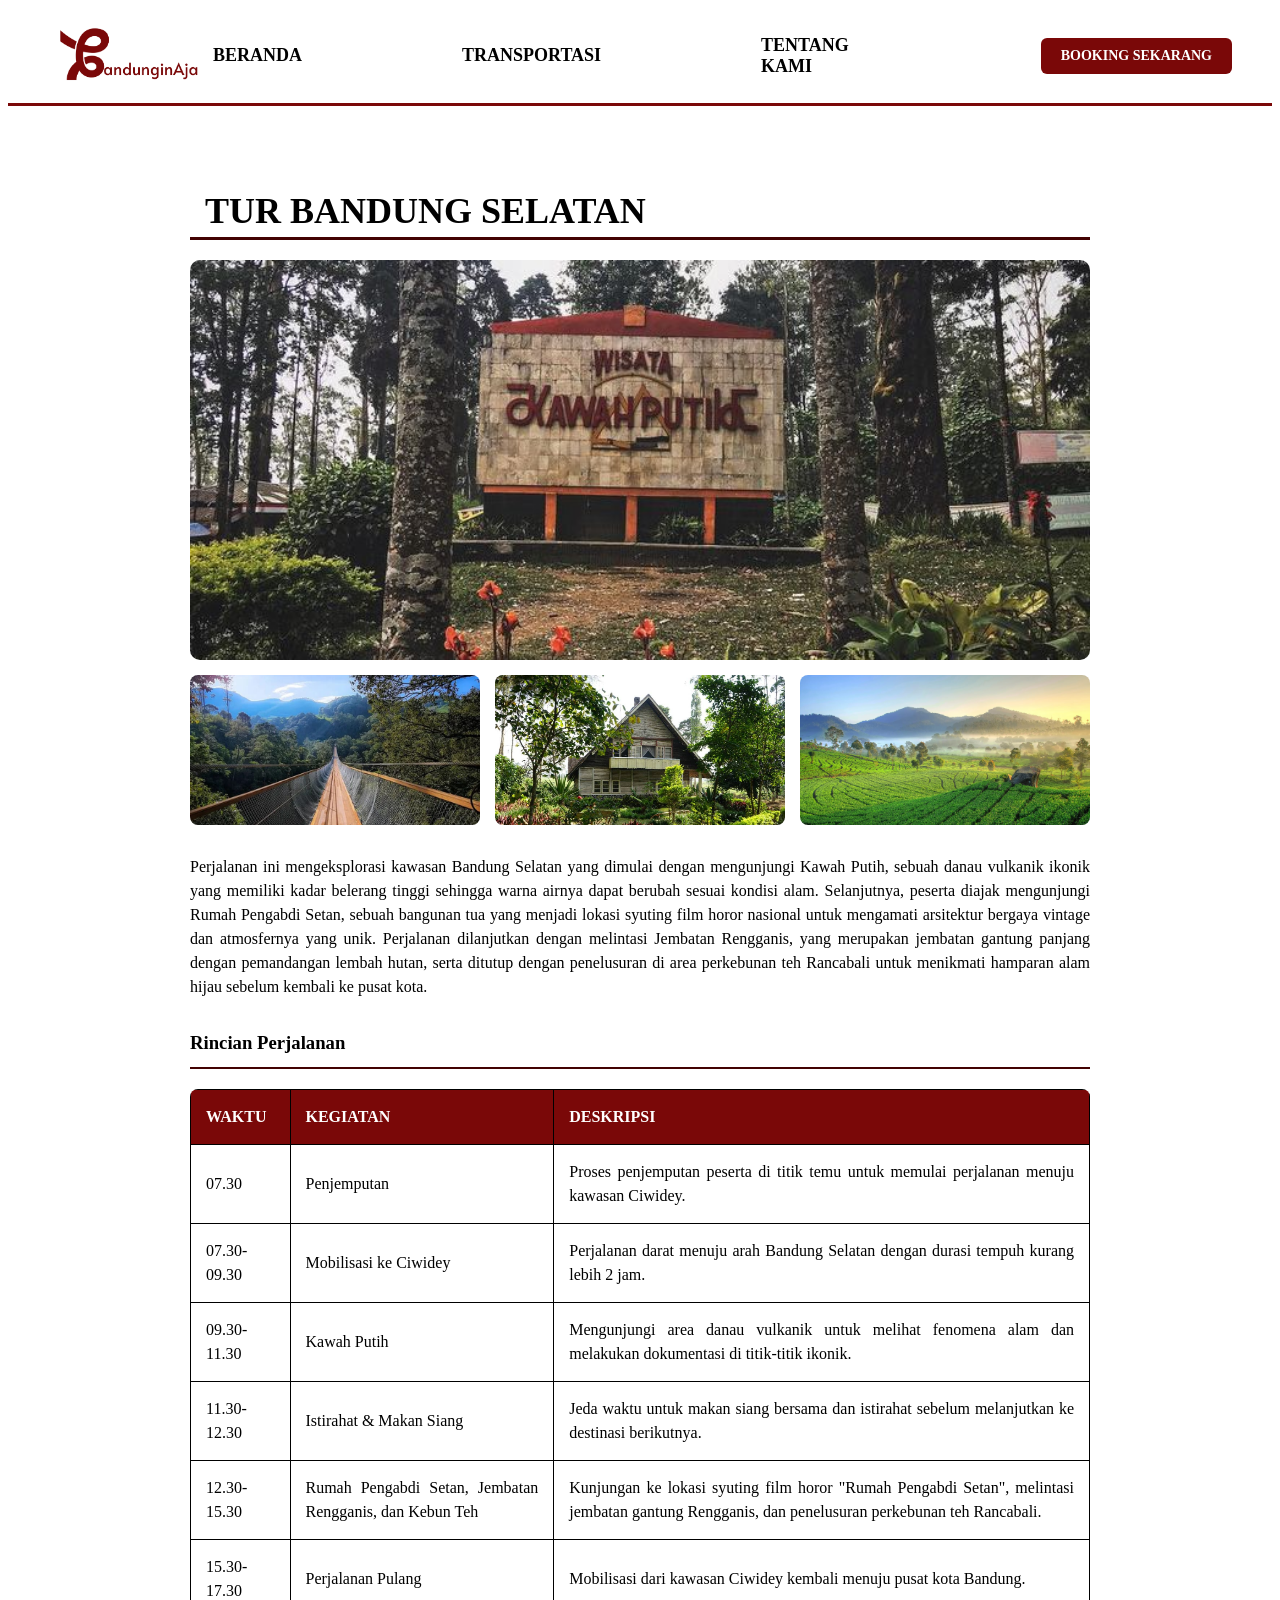
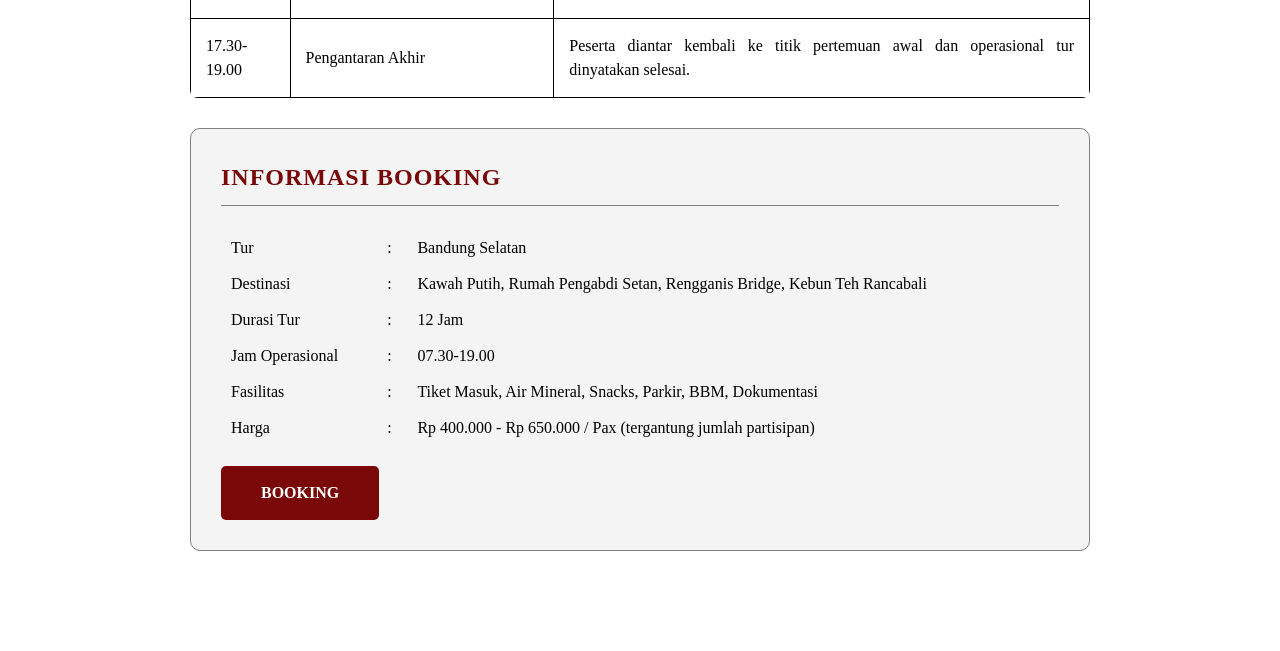
<file: destinationD.html>
<!DOCTYPE html>
<html lang="id">
<head>
    <meta charset="UTF-8">
    <meta name="viewport" content="width=device-width, initial-scale=1.0">
    <link rel="stylesheet" href="style.css">
    <title>TUR BANDUNG SELATAN</title>
</head>
<body>
    <header class="navigation-bar">
        <img style="height: 75px; width: 165px;" src="./img/logo1.png">
        <nav class="nav-menu">
            <a href="index.html" class="nav-link">Beranda</a>
            <a href="Transportation.html" class="nav-link">Transportasi</a>
            <a href="AboutUs.html" class="nav-link">Tentang Kami</a>
            <a href="FormBooking.html" class="nav-link booking-btn">BOOKING SEKARANG</a>
        </nav>
    </header>

	<main class="destination-detail">
		<h1 class="page-title">TUR BANDUNG SELATAN</h1>
		
		<div class="gallery">
			<div class="main-pict">
				<img src="./img/ciw1.jpeg">
			</div>
			<div class="small-pict">
				<img src="./img/ciw2.jpeg">
				<img src="./img/ciw3.jpeg">
				<img src="./img/ciw4.jpeg">
			</div>
		</div>
		
		<div class="destination-desc">
		<p>Perjalanan ini mengeksplorasi kawasan Bandung Selatan yang dimulai dengan mengunjungi Kawah Putih, sebuah danau vulkanik ikonik yang memiliki kadar belerang tinggi sehingga warna airnya dapat berubah sesuai kondisi alam. Selanjutnya, peserta diajak mengunjungi Rumah Pengabdi Setan, sebuah bangunan tua yang menjadi lokasi syuting film horor nasional untuk mengamati arsitektur bergaya vintage dan atmosfernya yang unik. Perjalanan dilanjutkan dengan melintasi Jembatan Rengganis, yang merupakan jembatan gantung panjang dengan pemandangan lembah hutan, serta ditutup dengan penelusuran di area perkebunan teh Rancabali untuk menikmati hamparan alam hijau sebelum kembali ke pusat kota.</p>

			<div class="itinerary">
				<h3 class="itinerary-title">Rincian Perjalanan</h3>
				<table class="itinerary-table">
					<thead>
						<tr>
							<th>WAKTU</th>
							<th>KEGIATAN</th>
							<th>DESKRIPSI</th>
						</tr>
					</thead>
					<tbody>
						<tr>
							<td>07.30</td>
							<td>Penjemputan</td>
							<td>Proses penjemputan peserta di titik temu untuk memulai perjalanan menuju kawasan Ciwidey.</td>
						</tr>
						<tr>
							<td>07.30-09.30</td>
							<td>Mobilisasi ke Ciwidey</td>
							<td>Perjalanan darat menuju arah Bandung Selatan dengan durasi tempuh kurang lebih 2 jam.</td>
						</tr>
						<tr>
							<td>09.30-11.30</td>
							<td>Kawah Putih</td>
							<td>Mengunjungi area danau vulkanik untuk melihat fenomena alam dan melakukan dokumentasi di titik-titik ikonik.</td>
						</tr>
						<tr>
							<td>11.30-12.30</td>
							<td>Istirahat & Makan Siang</td>
							<td>Jeda waktu untuk makan siang bersama dan istirahat sebelum melanjutkan ke destinasi berikutnya.</td>
						</tr>
						<tr>
							<td>12.30-15.30</td>
							<td>Rumah Pengabdi Setan, Jembatan Rengganis, dan Kebun Teh</td>
							<td>Kunjungan ke lokasi syuting film horor "Rumah Pengabdi Setan", melintasi jembatan gantung Rengganis, dan penelusuran perkebunan teh Rancabali.</td>
						</tr>
						<tr>
							<td>15.30-17.30</td>
							<td>Perjalanan Pulang</td>
							<td>Mobilisasi dari kawasan Ciwidey kembali menuju pusat kota Bandung.</td>
						</tr>
						<tr>
							<td>17.30-19.00</td>
							<td>Pengantaran Akhir</td>
							<td>Peserta diantar kembali ke titik pertemuan awal dan operasional tur dinyatakan selesai.</td>
						</tr>
					</tbody>
				</table>
			</div>
		
		<div class="booking-box">
			<h3 class="ticket-header">INFORMASI BOOKING</h3>
			<div class="ticket-body">
				<table class="ticket-detail">
					<tbody>
						<tr>
							<td>Tur</td>
							<td>:</td>
							<td>Bandung Selatan</td>
						</tr>
						<tr>
							<td>Destinasi</td>
							<td>:</td>
							<td>Kawah Putih, Rumah Pengabdi Setan, Rengganis Bridge, Kebun Teh Rancabali</td>
						</tr>
						<tr>
							<td>Durasi Tur</td>
							<td>:</td>
							<td>12 Jam</td>
						</tr>
						<tr>
							<td>Jam Operasional</td>
							<td>:</td>
							<td>07.30-19.00</td>
						</tr>
						<tr>
							<td>Fasilitas</td>
							<td>:</td>
							<td>Tiket Masuk, Air Mineral, Snacks, Parkir, BBM, Dokumentasi</td>
						</tr>
						<tr>
							<td>Harga</td>
							<td>:</td>
							<td>Rp 400.000 - Rp 650.000 / Pax (tergantung jumlah partisipan)</td>
						</tr>
					</tbody>
				</table>
			</div>

			<div class="action-area">
				<a href="FormBooking.html" class="booking-btn-2">BOOKING</a>
			</div>
		</div>
	</div>

</body>
    
</html>
</file>
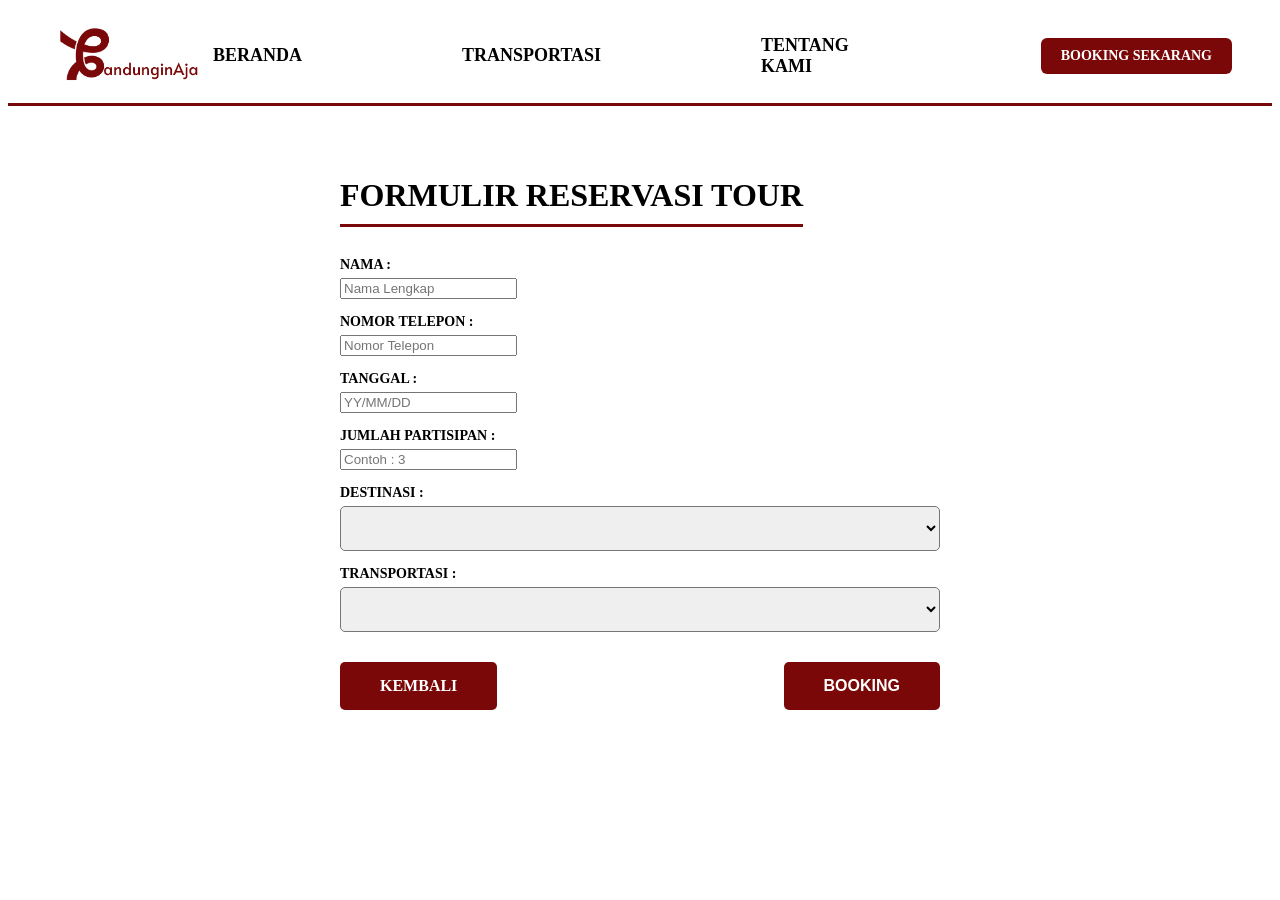
<file: FormBooking.html>
<!DOCTYPE html>
<html lang="id">
<head>
    <meta charset="UTF-8">
    <meta name="viewport" content="width=device-width, initial-scale=1.0">
    <link rel="stylesheet" href="style.css">
    <title>Booking Form</title>
</head>
<body>
    <header class="navigation-bar">
        <img style="height: 75px; width: 165px;" src="./img/logo1.png">
        <nav class="nav-menu">
            <a href="index.html" class="nav-link">Beranda</a>
            <a href="Transportation.html" class="nav-link">Transportasi</a>
            <a href="AboutUs.html" class="nav-link">Tentang Kami</a>
            <a href="FormBooking.html" class="nav-link booking-btn">BOOKING SEKARANG</a>
        </nav>
    </header>

    <div class="form-booking">
        <div class="form-box">
            <h1 class="form-title">Formulir Reservasi Tour</h1>

            <form id="BookingForm" action="Success.html">

                <div class="data">
                    <label>NAMA : </label>
                    <input type="text" id="nama" required placeholder="Nama Lengkap">
                </div>

                <div class="data">
                    <label>NOMOR TELEPON : </label>
                    <input type="text" id="telp" required placeholder="Nomor Telepon">
                </div>

                <div class="data">
                    <label>TANGGAL : </label>
                    <input type="text" id="date" required placeholder="YY/MM/DD"">
                </div>

                <div class="data">
                    <label>JUMLAH PARTISIPAN : </label>
                    <input type="number" id="jumlah" required min="1" placeholder="Contoh : 3">
                </div>

                <div class="data">
                    <label>DESTINASI : </label>
                    <select id="PilihDest">
                        <option value="Pilih Destinasi/Paket">
                        <option value="DestinationA">TUR LEMBANG</option>
                        <option value="DestinationB">TUR PARAHYANGAN</option>
                        <option value="DestinationC">TUR PUSAT KOTA</option>
                        <option value="DestinationD">TUR BANDUNG SELATAN</option>
                        </option>
                    </select>
                </div>
				
				<div class="data">
                    <label>TRANSPORTASI : </label>
                    <select id="PilihDest">
                        <option value="Pilih Destinasi/Paket">
                        <option value="Transport1">MOBIL</option>
                        <option value="Transport2">BUS</option>
                        </option>
                    </select>
                </div>

                <div class="btn-area">
                    <a href="index.html" class="btn-back">KEMBALI</a> 
                    <button type="submit" class="btn-submit">BOOKING</button>
                </div>
            </form>
        </div>
    </div>

</body>

</html>
</file>
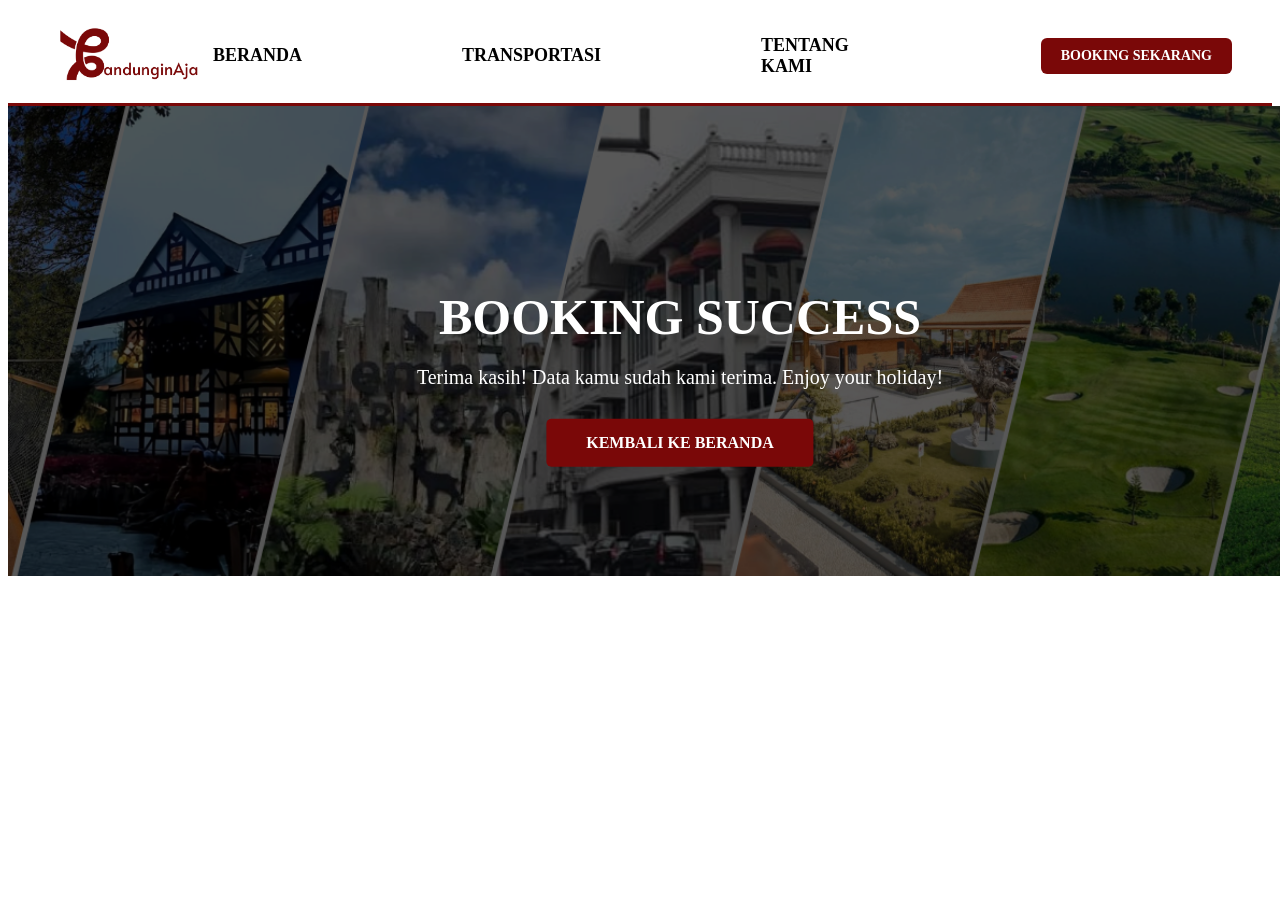
<file: Success.html>
<!DOCTYPE html>
<html lang="id">
<head>
    <meta charset="UTF-8">
    <meta name="viewport" content="width=device-width, initial-scale=1.0">
    <link rel="stylesheet" href="style.css">
    <title>Tour Guide Pariwisata Bandung</title>
</head>
<body>
    <header class="navigation-bar">
        <img style="height: 75px; width: 165px;" src="./img/logo1.png">
        <nav class="nav-menu">
            <a href="index.html" class="nav-link">Beranda</a>
            <a href="Transportation.html" class="nav-link">Transportasi</a>
            <a href="AboutUs.html" class="nav-link">Tentang Kami</a>
            <a href="FormBooking.html" class="nav-link booking-btn">BOOKING SEKARANG</a>
        </nav>
    </header>

    <section class="success-header">
        <img src="./img/header1.png" class="success-image">

        <div class="success-content">
            <h1>BOOKING SUCCESS</h1> 
            <p>Terima kasih! Data kamu sudah kami terima. Enjoy your holiday!</p>
            <a href="index.html" class="btn-home">KEMBALI KE BERANDA</a>
        </div>
    </section>  

</body>

</html>
</file>
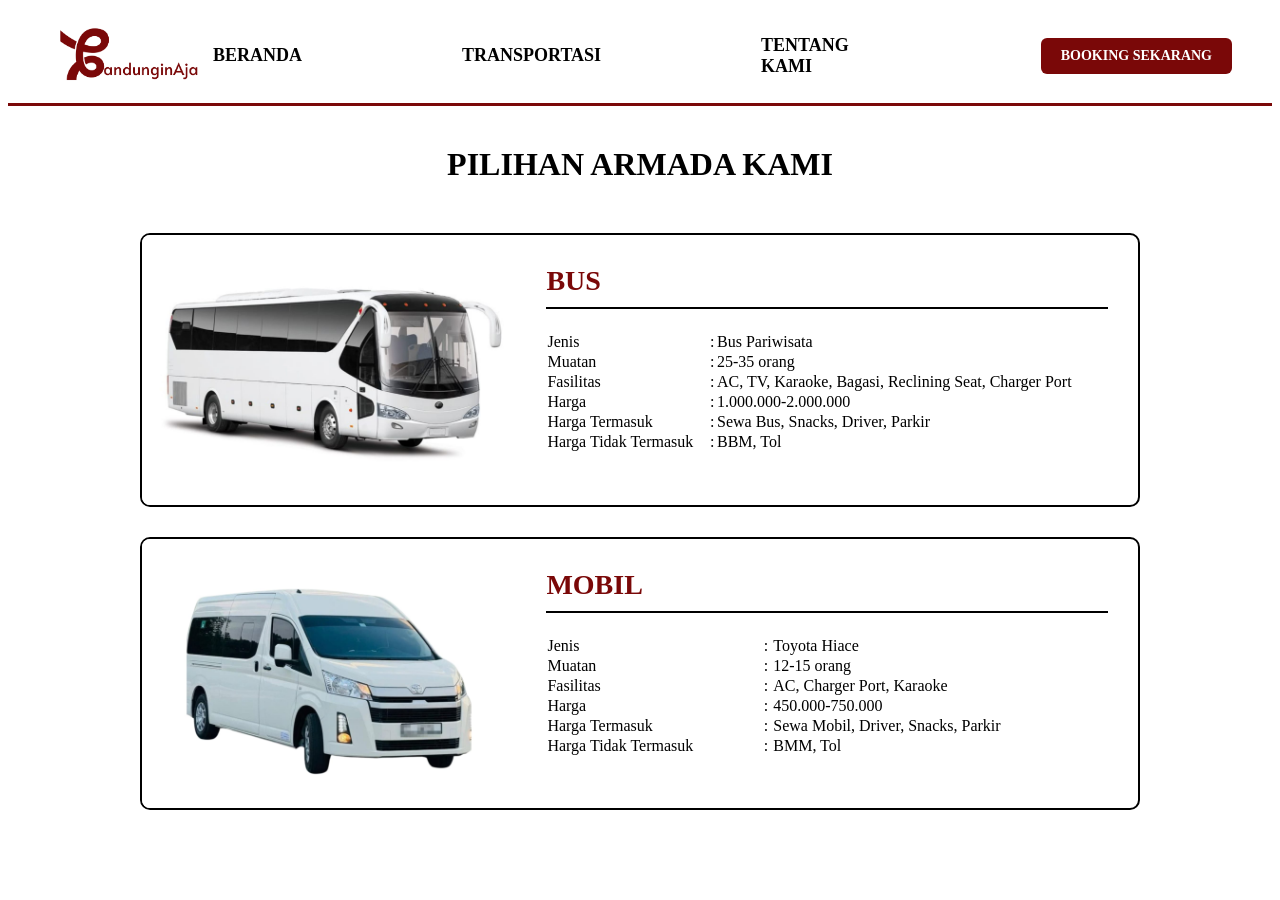
<file: Transportation.html>
<!DOCTYPE html>
<html lang="id">
<head>
    <meta charset="UTF-8">
    <meta name="viewport" content="width=device-width, initial-scale=1.0">
    <link rel="stylesheet" href="style.css">
    <title>Transportasi</title>
</head>
<body>
    <header class="navigation-bar">
        <img style="height: 75px; width: 165px;" src="./img/logo1.png">
        <nav class="nav-menu">
            <a href="index.html" class="nav-link">Beranda</a>
            <a href="Transportation.html" class="nav-link">Transportasi</a>
            <a href="AboutUs.html" class="nav-link">Tentang Kami</a>
            <a href="FormBooking.html" class="nav-link booking-btn">BOOKING SEKARANG</a>
        </nav>
    </header>

    <h1 class="transport-title">PILIHAN ARMADA KAMI</h1>

    <div class="transport-wrapper">
        <div class="vehicle">
            <div class="vehicle-image">
                <img src="./img/bus.jpeg">
            </div>

            <div class="vehicle-info">
                <h2>BUS</h2>
                <table class="vehicle-detail">
                    <tbody>
                        <tr>
                            <td>Jenis</td>
                            <td>:</td>
                            <td>Bus Pariwisata</td>
                        </tr>
                        <tr>
                            <td>Muatan</td>
                            <td>:</td>
                            <td>25-35 orang</td>
                        </tr>
                        <tr>
                            <td>Fasilitas</td>
                            <td>:</td>
                            <td>AC, TV, Karaoke, Bagasi, Reclining Seat, Charger Port</td>
                        </tr>
                        <tr>
                            <td>Harga</td>
                            <td>:</td>
                            <td>1.000.000-2.000.000</td>
                        </tr>
                        <tr>
                            <td>Harga Termasuk</td>
                            <td>:</td>
                            <td>Sewa Bus, Snacks, Driver, Parkir</td>
                        </tr>
                        <tr>
                            <td>Harga Tidak Termasuk</td>
                            <td>:</td>
                            <td>BBM, Tol</td>
                        </tr>
                    </tbody>
                </table>
            </div>
        </div>

        <div class="vehicle">
            <div class="vehicle-image">
                <img src="./img/mobil.jpeg">
            </div>

            <div class="vehicle-info">
                <h2>MOBIL</h2>
                <table class="vehicle-detail">
                    <tbody>
                        <tr>
                            <td>Jenis</td>
                            <td>:</td>
                            <td>Toyota Hiace</td>
                        </tr>
                        <tr>
                            <td>Muatan</td>
                            <td>:</td>
                            <td>12-15 orang</td>
                        </tr>
                        <tr>
                            <td>Fasilitas</td>
                            <td>:</td>
                            <td>AC, Charger Port, Karaoke</td>
                        </tr>
                        <tr>
                            <td>Harga</td>
                            <td>:</td>
                            <td>450.000-750.000</td>
                        </tr>
                        <tr>
                            <td>Harga Termasuk</td>
                            <td>:</td>
                            <td>Sewa Mobil, Driver, Snacks, Parkir</td>
                        </tr>
                        <tr>
                            <td>Harga Tidak Termasuk</td>
                            <td>:</td>
                            <td>BMM, Tol</td>
                        </tr>
                    </tbody>
                </table>
            </div>
        </div>
    </div>

</body>

</html>
</file>
<file: style.css>
/* #DASHBOARD */
.body{
    font-family: 'Times New Roman';
    background-color: #f9f9f9;
}
.navigation-bar{
    padding: 10px 40px;
    background-color: white;
    border-bottom: 3px solid #7a0808;
    display:flex;
    justify-content: space-between;
    align-items: center;
}
.nav-menu{
    display: flex;
    gap: 160px;
    align-items: center;
}
.nav-link{
    text-decoration: none;
    color: black;
    font-weight: bold;
    font-family: 'Times New Roman';
    font-size: 18px;
    text-transform: uppercase;
}
.booking-btn{
    background-color: #7a0808;
    color: white;
    text-decoration: none;
    padding: 10px 20px;
    border-radius: 6px;
    font-size: 14px;
    font-weight: bold;
    transition: 0.3s;
    white-space: nowrap;
}
.booking-btn:hover{
    background-color: #cb1313;
    color: white;
    transform: scale(1.05);
}
.header-container{
    position: relative;
    height: 500px;
    width: 94%;
    overflow: hidden;
    display: flex;
    justify-content: flex-end;
    align-items: center;
    padding-right:80px ;
}
.bg-header{
    position: absolute;
    top: 0;
    left: 0;
    width: 100%;
    height: 94%;
    object-fit: cover;
    filter: brightness(0.7);
    z-index: -1;
}
.slogan{
    position: relative;
    color: white;
    font-size:48px ;
    font-weight: 900;
    font-weight: bold;
    text-align: right;
}
.destinations-corner{
    padding: 50px 20px;
}
.section-title{
    text-align: center;
    font-size: 32px;
    margin-bottom: 40px;
    color: black;
    letter-spacing: 2px;
    font-style: italic;
    font-weight: bold;
}
.grid{
    display: grid;
    grid-template-columns: 1fr 1fr;
    gap: 30px;
    max-width: 1000px;
    margin: 0 auto;
}
.card{
    background-color: white;
    border-radius: 12px;
    overflow: hidden;
    transition: 0.3s ease;
    height: auto;
    display: flex;
    flex-direction: column;
    border: 1px solid black;
}
.card:hover{
    transform: translateY(-10px);
}
.wrapper{
    width: 100%;
    height: 200px;
    overflow: hidden;
}
.dest-img{
    height: 100%;
    width: 100%;
    object-fit: cover;
    transition: 0.5s;
}
.card:hover.dest-img{
    transform: scale(1,1);
}
.dest-info{
    padding: 20px;
    display: flex;
    flex: 1;
    justify-content: space-between;
    align-items: flex-start;
    padding: right;
}
.info-group{
    flex: 1;
    padding-right: 10px;
}
.dest-title{
    margin: 0 0 5px 0;
    font-size: 18px;
    font-weight: 800;
    color: black;
    text-transform: uppercase;
}
.click{
    cursor: pointer;
    display: block;
}
.detail{
    font-size: 12px;
    color: gray;
    font-style: italic;
    display: block;
    margin-bottom: 5px;
    transition: 0.3s;
}
.click.hover:detail{
    color: #cb1313;
    text-decoration: underline;
}
.dest-slide{
    max-height: 0;
    overflow: hidden;
    opacity: 0;
    transition: all 0.5s ease-in-out;
}
.dest-slide p {
    font-size: 13px;
    color: gray;
    margin-top: 5px;
    line-height: 1.4;
}
.click:hover .dest-slide{
    max-height: 150px;
    opacity: 1;
}
.btn-detail{
    background-color: #7a0808;
    color: white;
    text-decoration: none;
    padding: 10px 20px;
    border-radius: 6px;
    font-size: 14px;
    font-weight: bold;
    transition: 0.3s;
    white-space: nowrap;
}
.btn-detail:hover{
    background-color: #cb1313;
    color: white;
    transform: scale(1.05);
}
.contact{
	background-color: #420202;
	color: white;
	padding: 40px 20px;
	text-align: center;
	margin-top: 0;
}
.contact-us h3{
	color:white;
	margin-bottom: 15px;
	font-size: 36px;
	text-transform: uppercase;
	letter-spacing: 3px;
}
.contact-us p{
	font-size: 20px;
	color: white;
	margin: 5px 0;
}
.contact-detail{
	margin: 20px 0;
	padding: 20px;
	border-top: 1px solid #f4b0a2;
	border-bottom: 1px solid #f4b0a2;
}

/* #DESTINATION */
.destination-detail{
    max-width: 900px;
    margin: 40px auto;
    padding: 20px;
}
.page-title{
    font-size: 36px;
    font-weight: 900;
    color: black;
    margin-bottom: 20px;
    text-transform: uppercase;
    padding-left: 15px;
    padding-bottom: 5px;
    border-bottom: 3px solid #420202;
}
.gallery{
    margin-bottom: 30px;
}
.main-pict{
    width: 100%;
    height: 400px;
    overflow: hidden;
    border-radius: 10px;
    margin-bottom: 15px;
}
.main-pict img{
    width: 100%;
    height: 400px;
    object-fit: cover;
}
.small-pict{
    display: grid;
    grid-template-columns: 1fr 1fr 1fr;
    gap: 15px;
}
.small-pict img{
    width: 100%;
    height: 150px;
    object-fit: cover;
    border-radius: 8px;
    transition: 0.3s;
}
.destination-desc{
    font-size: 16px;
    line-height: 1.5;
    color: black;
    margin-bottom: 40px;
    text-align: justify;
}
.itinerary{
    margin: 30px 0;
}
.itinerary-title{
    border-bottom: 2px solid #420202;
    padding-bottom: 10px;
    margin-bottom: 20px;
}
.itinerary-table{
    width: 100%;
    border-collapse: collapse;
    border-radius: 8px;
    overflow: hidden;
}
.itinerary-table th{
    background-color: #7a0808;
    color: white;
    text-align: left;
    padding: 15px;
    font-size: 16px;
    border: 1px solid black;
}
.itinerary-table td{
    padding: 15px;
    border-bottom: 1px #420202;
    line-height: 1.5;
    border: 1px solid black;
}
.booking-box{
    background-color: #f4f4f4;
    padding: 30px;
    border-radius: 10px;
    border: 1px solid grey;
}
.ticket-header{
    margin-top: 0;
    border-bottom: 1px solid gray;
    padding-bottom: 10px;
    color: #7a0808;
    font-size: 24px;
    letter-spacing: 1px;
}
.ticket-body{
    display: flex;
    justify-content: space-between;
    align-items: flex-end;
    margin-top: 20px;
}
.ticket-detail{
    width: 100%;
    border-collapse: collapse;
    border-radius: 8px;
    overflow: hidden;
}
.ticket-detail td{
    padding: 10px;
    border-bottom: 1px #420202;
    line-height: 1;
}
.booking-btn-2{
    background-color: #7a0808;
    color: white;
    text-decoration: none;
    padding: 15px 40px;
    border-radius: 5px;
    font-size: 16px;
    font-weight: bold;
    transition: 0.3s;
    display: block;
    width: fit-content;
    margin-top: 20px;
}
.booking-btn-2:hover{
    background-color: #cb1313;
    color: white;
    transform: scale(1.05);
}

/* #ABOUTUS */
.header-container-2{
    position: relative;
    height: auto;
    width: 100%;
    overflow: hidden;
    display: block;
    text-align: center;
    margin: 0;
    padding: 0;
}
.about-us-title{
    text-align: center;
    font-size: 32px;
    margin-bottom: 40px;
    color: black;
    letter-spacing: 2px;
    font-style: italic;
    font-weight: bold;
}
.aboutus-desc{
    max-width: 800px;
    line-height: 1.5;
    color: black;
    margin: 40px auto;
    text-align: justify;
}
.aboutus-desc p{
    margin-bottom: 20px;
}
.aboutus-desc h2{
    margin-top: 30px;
    margin-bottom: 10px;
}
.aboutus-desc ul{
    margin-bottom: 30px;
}
.abtus-det{
    border-bottom: 1px solid #420202;
}

/* #FORM */
.form-booking{
    padding: 20px 20px;
    display: flex;
    justify-content: center;
    align-items: center;
}
.form-box{
    padding: 30px;
    width: 100%;
    max-width: 600px;
    border-radius: 10px;
}
.form-title{
    text-align: center;
    margin-bottom: 30px;
    text-transform: uppercase;
    border-bottom: 3px solid #7a0808;
    display: inline-block;
    padding-bottom: 10px;
}
.data{
    margin-bottom: 15px;
    text-align: left;
}
.data label{
    display: block;
    font-weight: bold;
    margin-bottom: 5px;
    font-size: 14px;
}
.data select{
    width: 100%;
    padding: 12px;
    border-radius: 5px;
    font-size: 16px;
}
.btn-area{
    display: flex;
    justify-content: space-between;
    margin-top: 30px;
    font-family: 'Times New Roman';
}
.btn-back{
    background-color: #7a0808;
    color: white;
    text-decoration: none;
    padding: 15px 40px;
    border-radius: 5px;
    font-size: 16px;
    font-weight: bold;
    transition: 0.3s;
    display: inline-block;
}
.btn-back:hover{
    background-color: #cb1313;
    color: white;
    transform: scale(1.05);
}
.btn-submit{
    background-color: #7a0808;
    color: white;
    text-decoration: none;
    padding: 15px 40px;
    border-radius: 5px;
    font-size: 16px;
    font-weight: bold;
    transition: 0.3s;
    display: inline-block;
    border: none;
}
.btn-submit:hover{
    background-color: #cb1313;
    color: white;
    transform: scale(1.05);
}

/* #TRANSPORTATION */
.transport-title{
    text-align: center;
    color: black;
    margin-top: 40px;
    margin-bottom: 30px;
    text-transform: uppercase;
}
.transport-wrapper{
    max-width: 1000px;
    margin: 0 auto;
    padding: 20px;
}
.vehicle{
    display: flex;
    border: 2px solid black;
    border-radius: 10px;
    margin-bottom: 30px;
    overflow: hidden;
    background-color: white;
}
.vehicle-image{
    flex: 1;
    min-width: 300px;
}
.vehicle-image img{
    width: 100%;
    height: 100%;
    object-fit: cover;
}
.vehicle-info{
    flex: 1.5;
    padding: 30px;
    text-align: left;
}
.vehicle-info h2{
    color: #7a0808;
    margin-top: 0;
    font-size: 28px;
    border-bottom: 2px solid black;
    padding-bottom: 10px;
}
.vehicle-detail{
     width: 100%;
    border-collapse: collapse;
    border-radius: 8px;
    overflow: hidden;
}
.vehicle-detail tdP{
    padding: 15px;
    border-bottom: 1px #420202;
    line-height: 1.5;
    border: 1px solid black;
}

/* #RESERVATION SUCCESS */
.success-header{
    position: relative;
    height: 500px;
    width: 100%;
    overflow: hidden;
    display: flex;
    justify-content: flex-end;
    align-items: center;
    padding-right:80px ;
}
.success-image{
    position: absolute;
    top: 0;
    left: 0;
    width: 100%;
    height: 94%;
    object-fit: cover;
    filter: brightness(0.7);
    z-index: -1;
}
.success-content{
    position: absolute;
    top: 50%;
    left: 50%;
    transform: translate(-50%,-50%);
    color: white;
    text-align: center;
    width: 80%;
    z-index: 10;
}
.success-content h1{
    font-size: 50px;
    font-weight: 900;
    margin-bottom: 10px;
}
.success-content p{
    font-size: 20px;
    margin-bottom: 30px;
}
.btn-home{
    background-color: #7a0808;
    color: white;
    text-decoration: none;
    padding: 15px 40px;
    border-radius: 5px;
    font-weight: bold;
    transition: 0.3s;
    display: inline-block;
}
.btn-home:hover{
    background-color: #cb1313;
}
</file>
